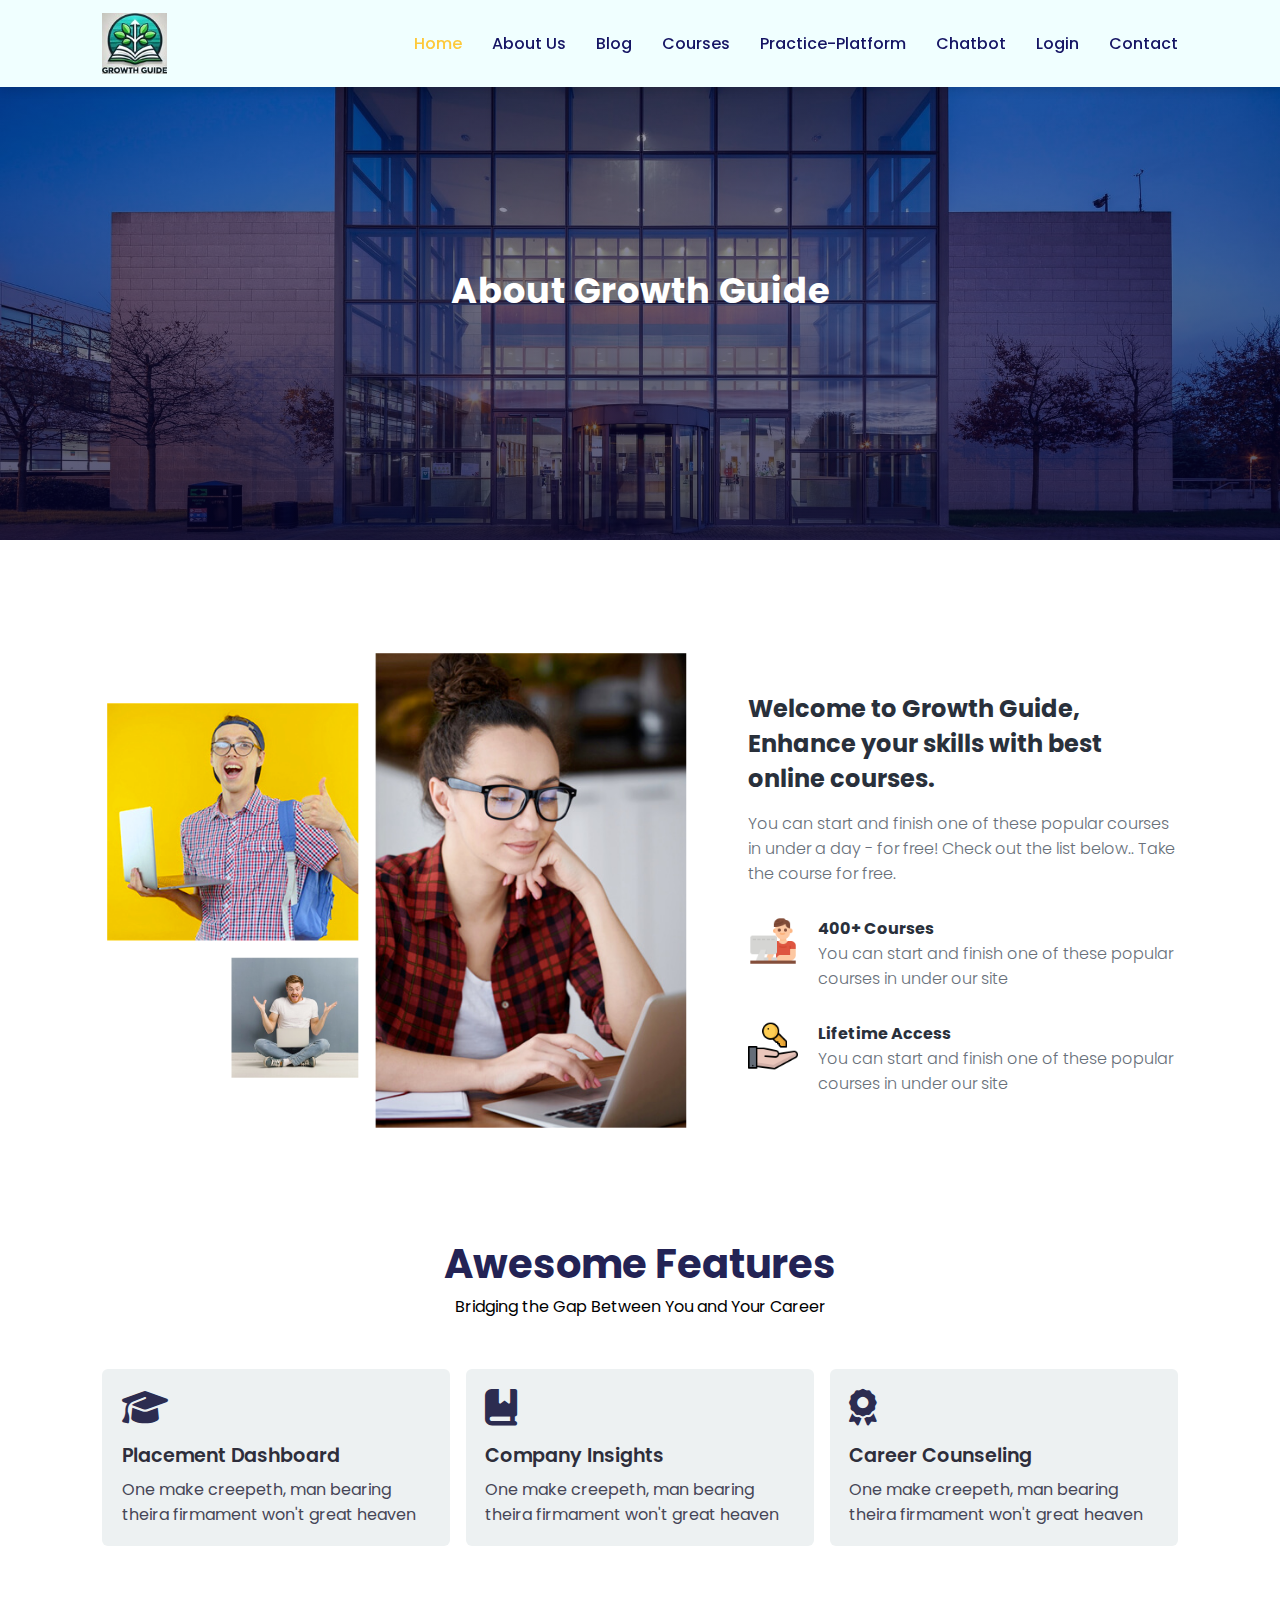
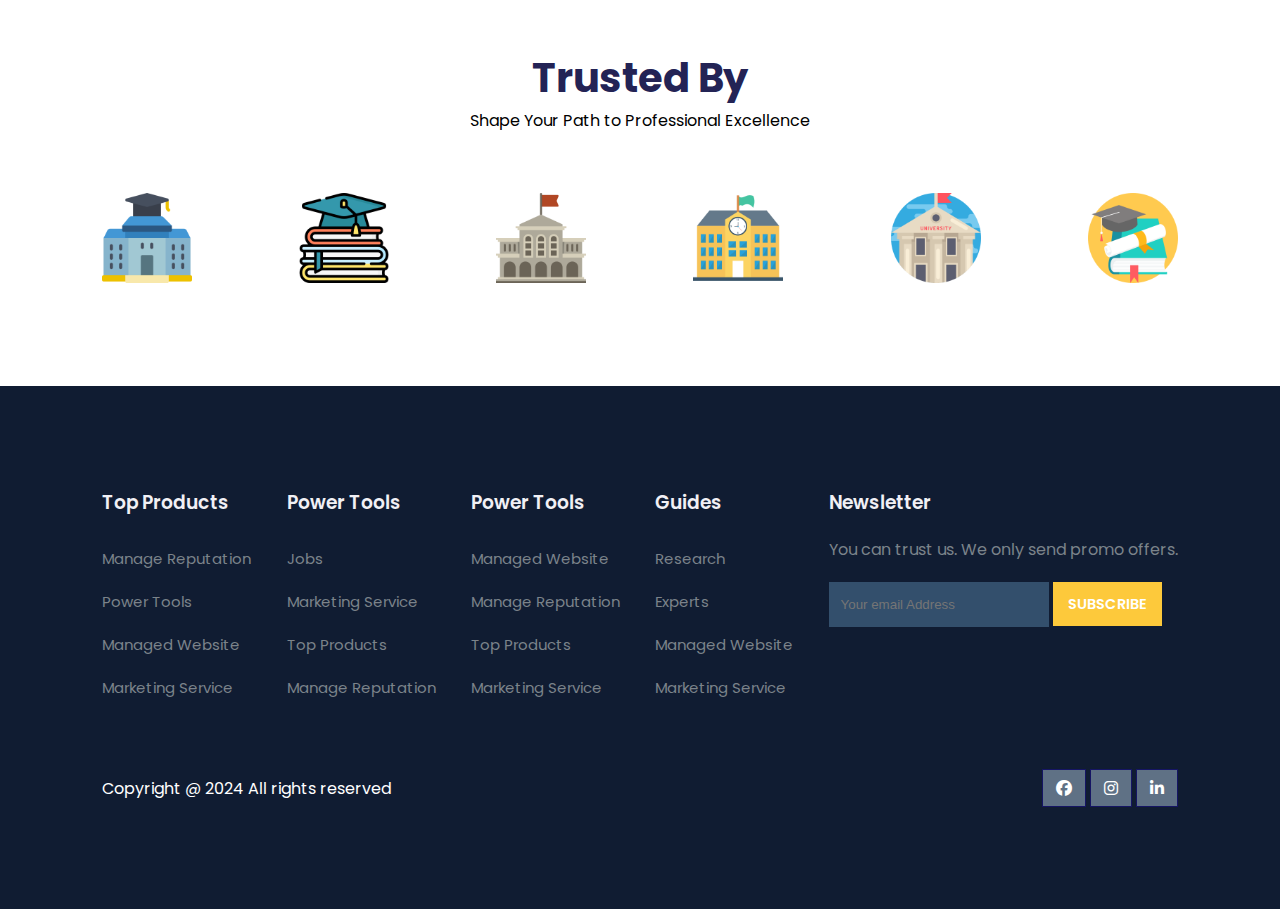
<file: growthguide (1)/growthguide (1)/education-website-main/about.html>
<!DOCTYPE html>
<html lang="en">
<head>
	<meta charset="UTF-8">
	<meta name="viewport" content="width=device-width, initial-scale=1.0">
	<title>Growth Guide</title>
	<link rel="stylesheet" href="https://cdnjs.cloudflare.com/ajax/libs/font-awesome/6.1.1/css/all.min.css" />
	<link rel="stylesheet" href="style.css">
	<link rel="stylesheet" href="about.css">
	<script src="https://code.jquery.com/jquery-3.6.0.min.js" integrity="sha256-/xUj+3OJU5yExlq6GSYGSHk7tPXikynS7ogEvDej/m4=" crossorigin="anonymous"></script>
</head>
<body>
	<nav>
		<img src="img/logo.jpg" class="logo" alt="">

		<div class="navigation">
			<ul>
				<i id="menu-close" class="fas fa-times"></i>
				<li><a href="index.html" class="active">Home</a></li>
				<li><a href="about.html">About Us</a></li>
				<li><a href="blog.html">Blog</a></li>
				<li><a href="courses.html">Courses</a></li>
				<li><a href="hacker.html">Practice-Platform</a></li>
				<li><a href="chat.html">Chatbot</a></li>
				<li><a href="Login_Page.html">Login</a></li>
				<li><a href="contact.html">Contact</a></li>
			</ul>

			<img src="img/menu.png" id="menu-btn" alt="">
		</div>
	</nav>
	<section id="about-home">
		<h2>
			About Growth Guide
		</h2>
	</section>
	<section id="about-container">
		<div class="about-img">
			<img src="img/a.png" alt="">
		</div>
		<div class="about-text">
			<h2>
				Welcome to Growth Guide, Enhance your skills with best online courses.
			</h2>
			<p>
				You can start and finish one of these popular courses in under a day - for free! Check out the list below.. Take the course for free.
			</p>

			<div class="about-fe">
				<img src="img/fe1.png" alt="">
				<div class="fe-text">
					<h5>400+ Courses</h5>
					<p>
						You can start and finish one of these popular courses in under our site
					</p>
				</div>
			</div>
			<div class="about-fe">
				<img src="img/fe2.png" alt="">
				<div class="fe-text">
					<h5>Lifetime Access</h5>
					<p>
						You can start and finish one of these popular courses in under our site
					</p>
				</div>
			</div>
		</div>
	</section>
	<section id="features">
		<h1>Awesome Features</h1>
		<p>Bridging the Gap Between You and Your Career</p>
		<div class="fea-base">
			<div class="fea-box">
				<i class="fas fa-graduation-cap"></i>
				<h3>Placement Dashboard</h3>
				<p>
					One make creepeth, man bearing theira firmament won't great heaven
				</p>
			</div>

			<div class="fea-box">
				<i class="fa-solid fa-book-bookmark"></i>
				<h3>Company Insights</h3>
				<p>
					One make creepeth, man bearing theira firmament won't great heaven
				</p>
			</div>

			<div class="fea-box">
				<i class="fas fa-award"></i>
				<h3>Career Counseling</h3>
				<p>
					One make creepeth, man bearing theira firmament won't great heaven
				</p>
			</div>
		</div>
	</section>
	<section id="trust">
		<h1>Trusted By</h1>
		<p>Shape Your Path to Professional Excellence</p>
		<div class="trust-img">
			<img src="img/trust (1).png" alt="">
			<img src="img/trust (2).png" alt="">
			<img src="img/trust (3).png" alt="">
			<img src="img/trust (4).png" alt="">
			<img src="img/trust (5).png" alt="">
			<img src="img/trust (6).png" alt="">
		</div>
	</section>
	<footer>
		<div class="footer-col">
			<h3>Top Products</h3>
			<li>Manage Reputation</li>
			<li>Power Tools</li>
			<li>Managed Website</li>
			<li>Marketing Service</li>
		</div>

		<div class="footer-col">
			<h3>Power Tools</h3>
			<li>Jobs</li>
			<li>Marketing Service</li>
			<li>Top Products</li>
			<li>Manage Reputation</li>
		</div>

		<div class="footer-col">
			<h3>Power Tools</h3>
			<li>Managed Website</li>
			<li>Manage Reputation</li>
			<li>Top Products</li>
			<li>Marketing Service</li>
		</div>

		<div class="footer-col">
			<h3>Guides</h3>
			<li>Research</li>
			<li>Experts</li>
			<li>Managed Website</li>
			<li>Marketing Service</li>
		</div>

		<div class="footer-col">
			<h3>Newsletter</h3>
			<p>You can trust us. We only send promo offers.</p>

			<div class="subscribe">
				<input type="email" placeholder="Your email Address">
				<a href="#" class="yellow">SUBSCRIBE</a>
			</div>
		</div>

		<div class="copyright">
			<p>
				Copyright @ 2024 All rights reserved 
			</p>
			<div class="pro-links">
				<i class="fab fa-facebook"></i>
				<i class="fab fa-instagram"></i>
				<i class="fab fa-linkedin-in"></i>
			</div>
		</div>
	</footer>
	<script>
		// Show menu links on burger click
		$('#menu-btn').click(function(){
			$('nav .navigation ul').addClass('active')
		});

		// Hide navbar on click function
		$('#menu-close').click(function(){
			$('nav .navigation ul').removeClass('active')
		});
	</script>
</body>
</html>
</file>
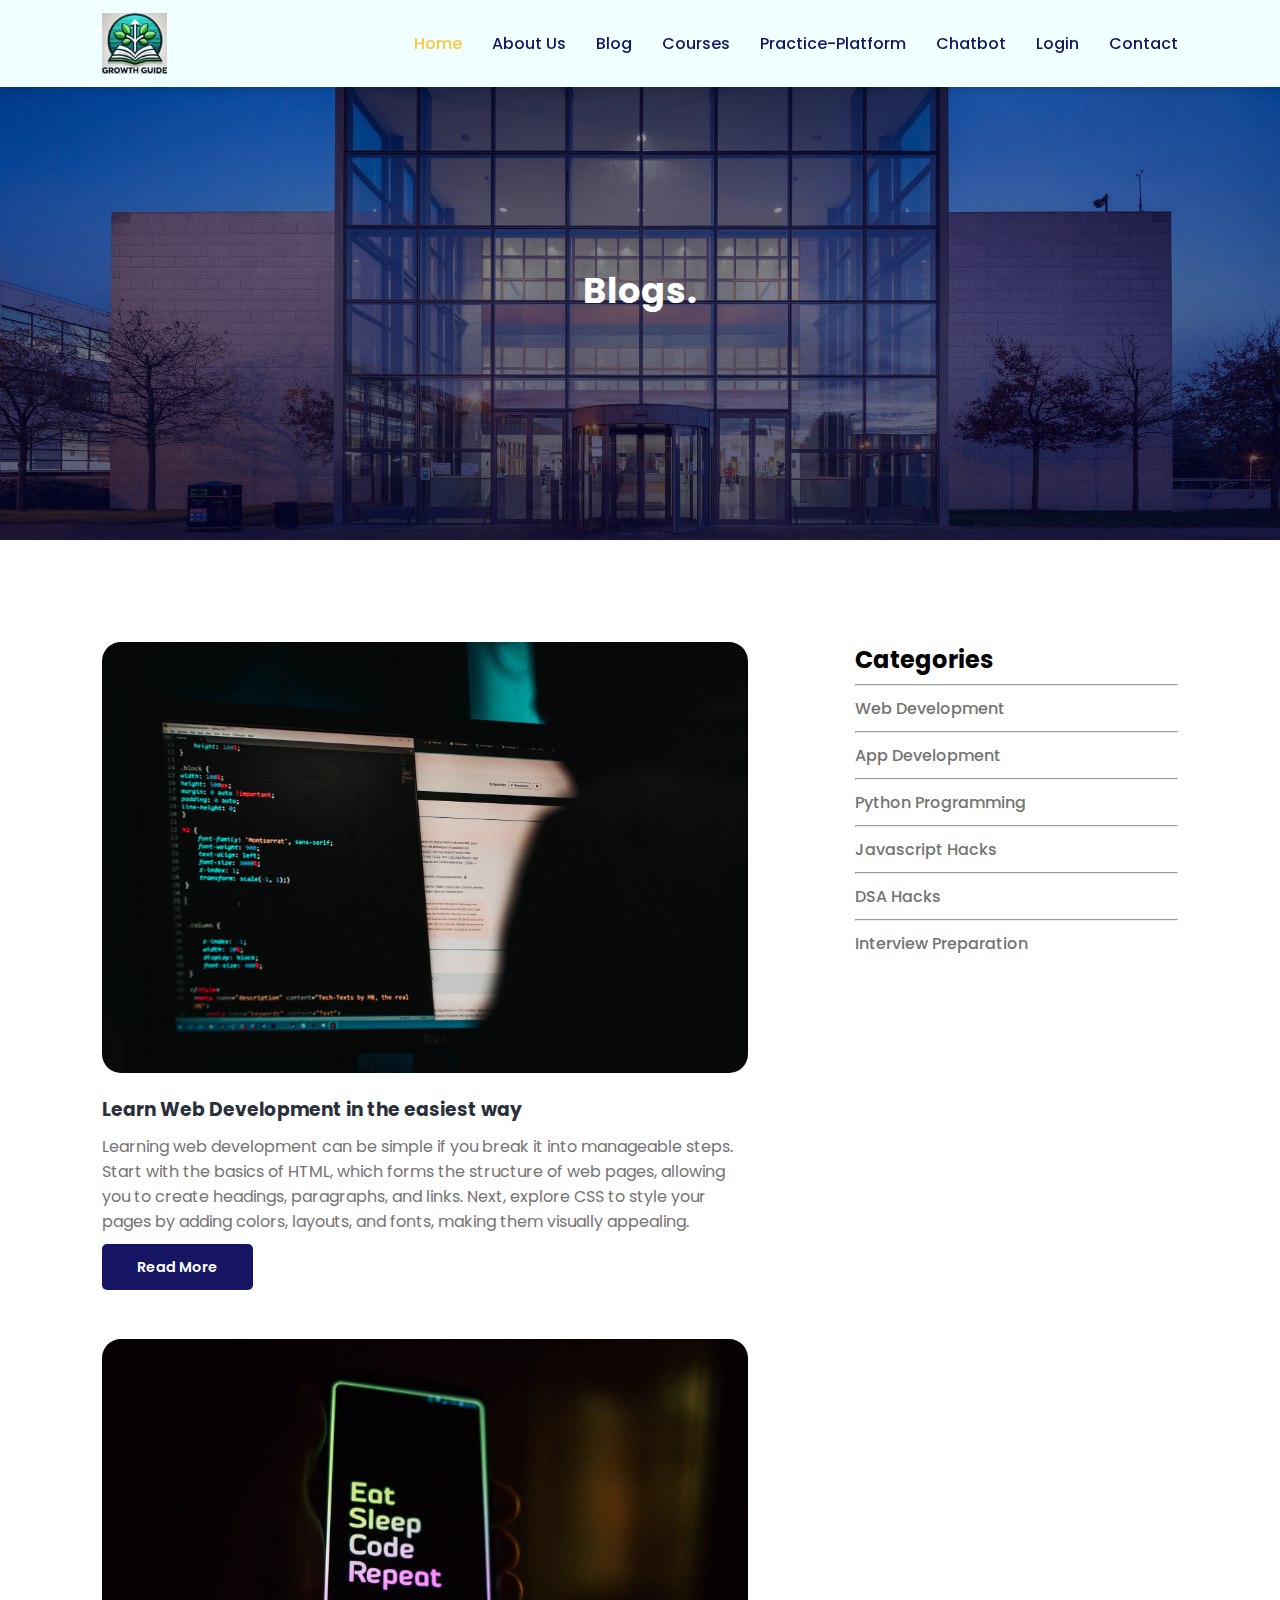
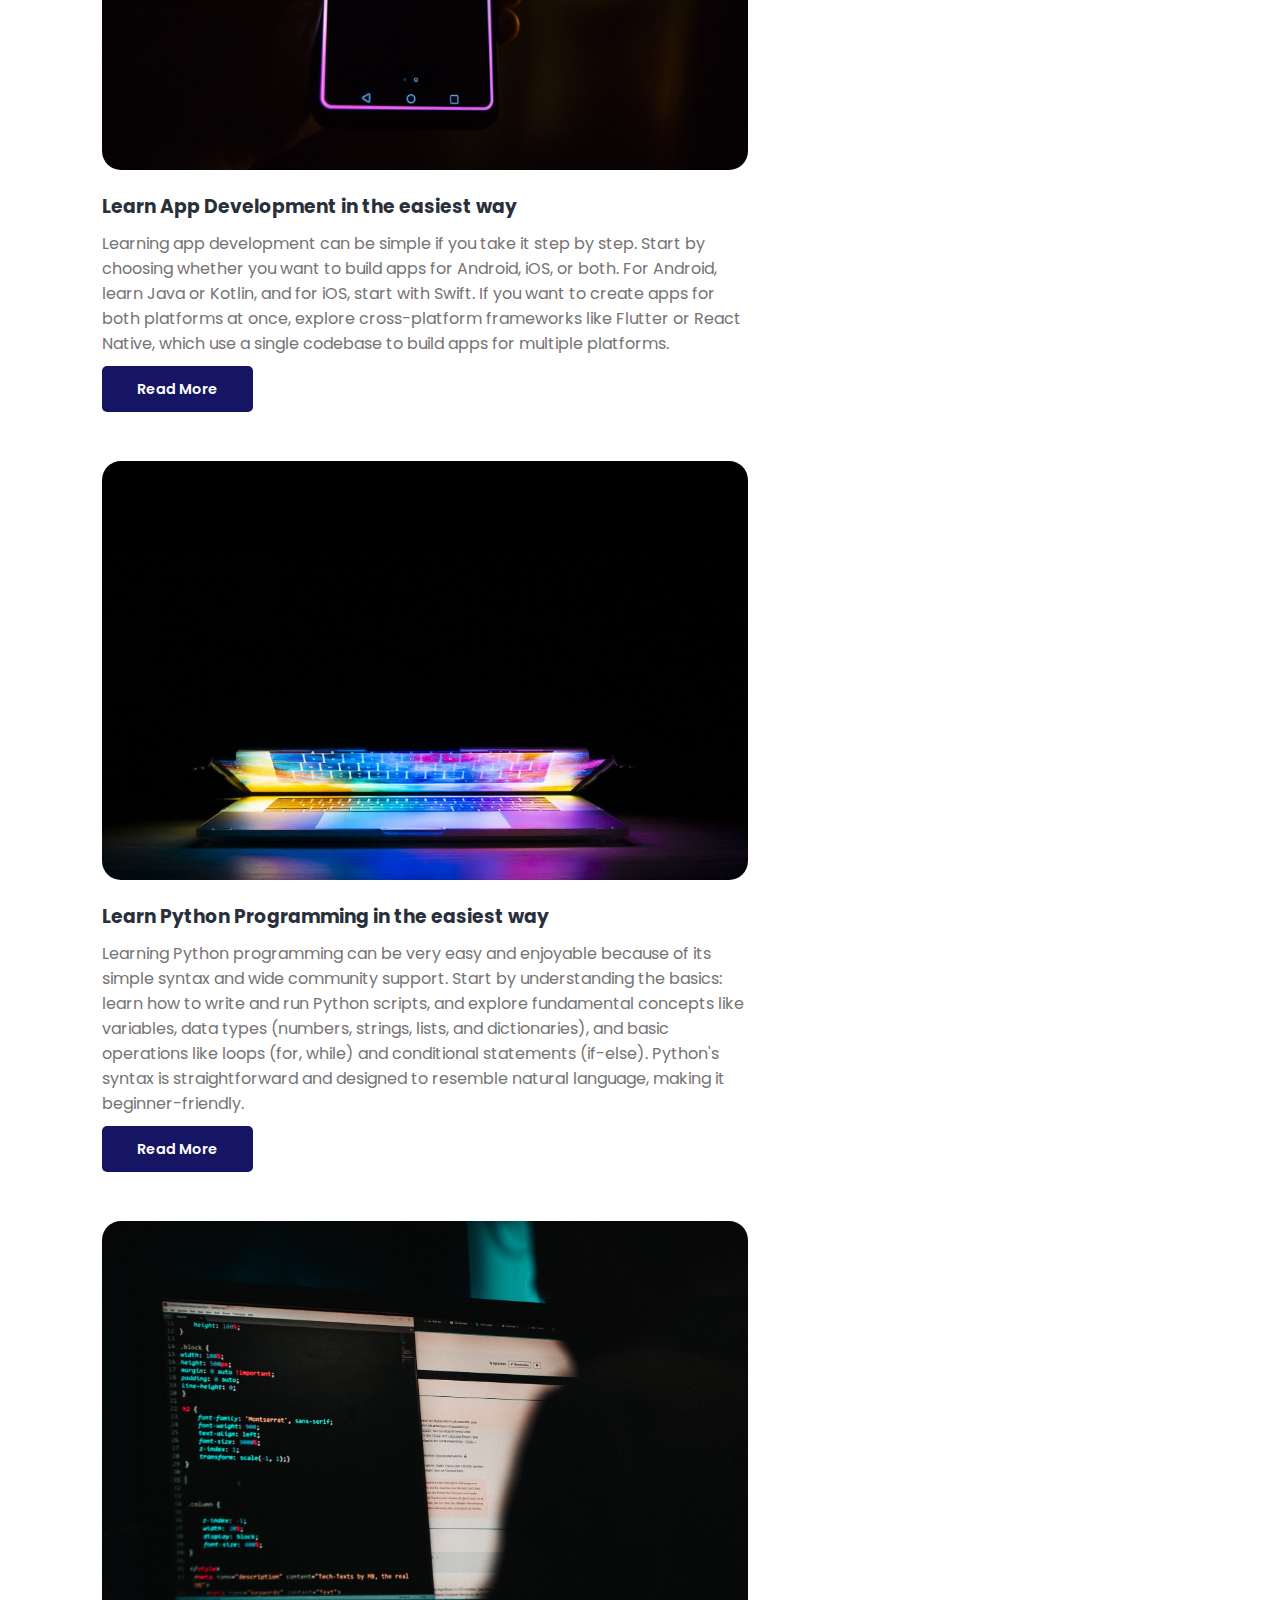
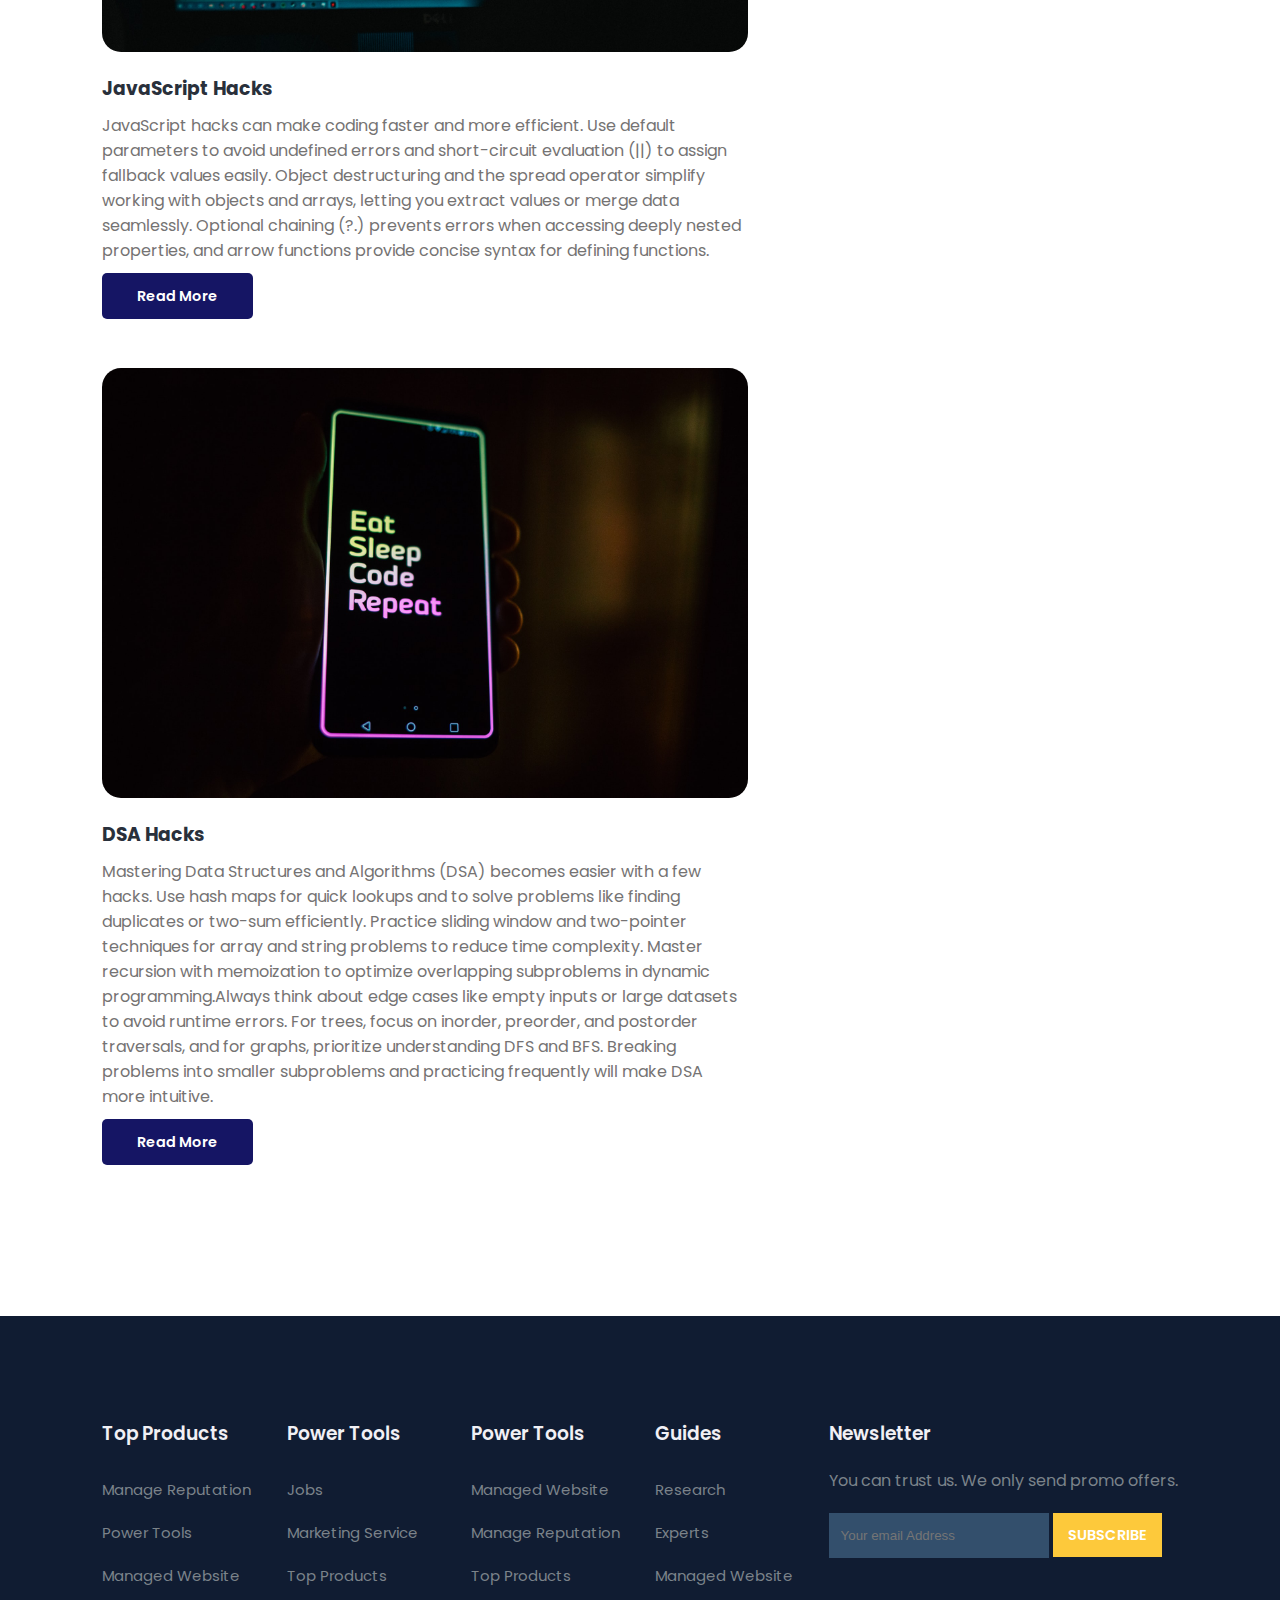
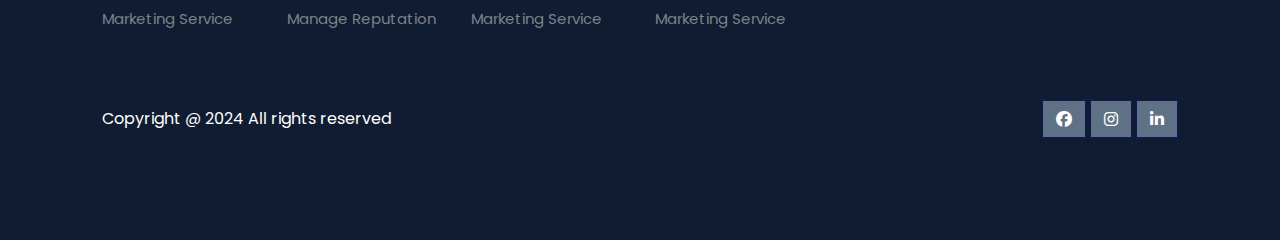
<file: growthguide (1)/growthguide (1)/education-website-main/blog.html>
<!DOCTYPE html>
<html lang="en">
<head>
	<meta charset="UTF-8">
	<meta name="viewport" content="width=device-width, initial-scale=1.0">
	<title>Growth Guide</title>
	<link rel="stylesheet" href="https://cdnjs.cloudflare.com/ajax/libs/font-awesome/6.1.1/css/all.min.css" />
	<link rel="stylesheet" href="style.css">
	<link rel="stylesheet" href="about.css">
	<link rel="stylesheet" href="blog.css">
	<script src="https://code.jquery.com/jquery-3.6.0.min.js" integrity="sha256-/xUj+3OJU5yExlq6GSYGSHk7tPXikynS7ogEvDej/m4=" crossorigin="anonymous"></script>
</head>
<body>
	<nav>
		<img src="img/logo.jpg" class="logo" alt="">

		<div class="navigation">
			<ul>
				<i id="menu-close" class="fas fa-times"></i>
				<li><a href="index.html" class="active">Home</a></li>
				<li><a href="about.html">About Us</a></li>
				<li><a href="blog.html">Blog</a></li>
				<li><a href="courses.html">Courses</a></li>
				<li><a href="hacker.html">Practice-Platform</a></li>
				<li><a href="chat.html">Chatbot</a></li>
				<li><a href="Login_Page.html">Login</a></li>
				<li><a href="contact.html">Contact</a></li>

			<img src="img/menu.png" id="menu-btn" alt="">
		</div>
	</nav>

	<section id="about-home">
		<h2>
			Blogs.
		</h2>
	</section>
	<section id="blog-container">
		<div class="blogs">
			<div class="post">
				<img src="img/b1.jpg" alt="">
				<h3>Learn Web Development in the easiest way</h3>
				<p>
					Learning web development can be simple if you break it into manageable steps. Start with the basics of HTML, which forms the structure of web pages, allowing you to create headings, paragraphs, and links. Next, explore CSS to style your pages by adding colors, layouts, and fonts, making them visually appealing.
				</p>
				<a href="post.html">Read More</a>
			</div>

			<div class="post">
				<img src="img/b2.jpg" alt="">
				<h3>Learn App Development in the easiest way</h3>
				<p>
					Learning app development can be simple if you take it step by step. Start by choosing whether you want to build apps for Android, iOS, or both. For Android, learn Java or Kotlin, and for iOS, start with Swift. If you want to create apps for both platforms at once, explore cross-platform frameworks like Flutter or React Native, which use a single codebase to build apps for multiple platforms.</p>
				<a href="post.html">Read More</a>
			</div>

			<div class="post">
				<img src="img/b3.jpg" alt="">
				<h3>Learn Python Programming in the easiest way</h3>
				<p>
					Learning Python programming can be very easy and enjoyable because of its simple syntax and wide community support. Start by understanding the basics: learn how to write and run Python scripts, and explore fundamental concepts like variables, data types (numbers, strings, lists, and dictionaries), and basic operations like loops (for, while) and conditional statements (if-else). Python's syntax is straightforward and designed to resemble natural language, making it beginner-friendly.</p>
				<a href="post.html">Read More</a>
			</div>

			<div class="post">
				<img src="img/b1.jpg" alt="">
				<h3>JavaScript Hacks</h3>
				<p>
					JavaScript hacks can make coding faster and more efficient. Use default parameters to avoid undefined errors and short-circuit evaluation (||) to assign fallback values easily. Object destructuring and the spread operator simplify working with objects and arrays, letting you extract values or merge data seamlessly. Optional chaining (?.) prevents errors when accessing deeply nested properties, and arrow functions provide concise syntax for defining functions.</p>
				<a href="post.html">Read More</a>
			</div>

			<div class="post">
				<img src="img/b2.jpg" alt="">
				<h3>DSA Hacks</h3>
				<p>
					Mastering Data Structures and Algorithms (DSA) becomes easier with a few hacks. Use hash maps for quick lookups and to solve problems like finding duplicates or two-sum efficiently. Practice sliding window and two-pointer techniques for array and string problems to reduce time complexity. Master recursion with memoization to optimize overlapping subproblems in dynamic programming.Always think about edge cases like empty inputs or large datasets to avoid runtime errors. For trees, focus on inorder, preorder, and postorder traversals, and for graphs, prioritize understanding DFS and BFS. Breaking problems into smaller subproblems and practicing frequently will make DSA more intuitive. </p>
				<a href="post.html">Read More</a>
			</div>
		</div>
		<div class="cate">
			<h2>Categories</h2>
			<hr>
			<a href="#">Web Development</a>
			<hr>
			<a href="#">App Development</a>
			<hr>
			<a href="#">Python Programming</a>
			<hr>
			<a href="#">Javascript Hacks</a>
			<hr>
			<a href="#">DSA Hacks</a>
			<hr>
			<a href="#">Interview Preparation</a>
		</div>
	</section>
	<footer>
		<div class="footer-col">
			<h3>Top Products</h3>
			<li>Manage Reputation</li>
			<li>Power Tools</li>
			<li>Managed Website</li>
			<li>Marketing Service</li>
		</div>

		<div class="footer-col">
			<h3>Power Tools</h3>
			<li>Jobs</li>
			<li>Marketing Service</li>
			<li>Top Products</li>
			<li>Manage Reputation</li>
		</div>

		<div class="footer-col">
			<h3>Power Tools</h3>
			<li>Managed Website</li>
			<li>Manage Reputation</li>
			<li>Top Products</li>
			<li>Marketing Service</li>
		</div>

		<div class="footer-col">
			<h3>Guides</h3>
			<li>Research</li>
			<li>Experts</li>
			<li>Managed Website</li>
			<li>Marketing Service</li>
		</div>

		<div class="footer-col">
			<h3>Newsletter</h3>
			<p>You can trust us. We only send promo offers.</p>

			<div class="subscribe">
				<input type="email" placeholder="Your email Address">
				<a href="#" class="yellow">SUBSCRIBE</a>
			</div>
		</div>

		<div class="copyright">
			<p>
				Copyright @ 2024 All rights reserved 
			</p>
			<div class="pro-links">
				<i class="fab fa-facebook"></i>
				<i class="fab fa-instagram"></i>
				<i class="fab fa-linkedin-in"></i>
			</div>
		</div>
	</footer>
	<!-- Footer section ends from here -->

	<script>
		// Show menu links on burger click
		$('#menu-btn').click(function(){
			$('nav .navigation ul').addClass('active')
		});

		// Hide navbar on click function
		$('#menu-close').click(function(){
			$('nav .navigation ul').removeClass('active')
		});
	</script>
</body>
</html>
</file>
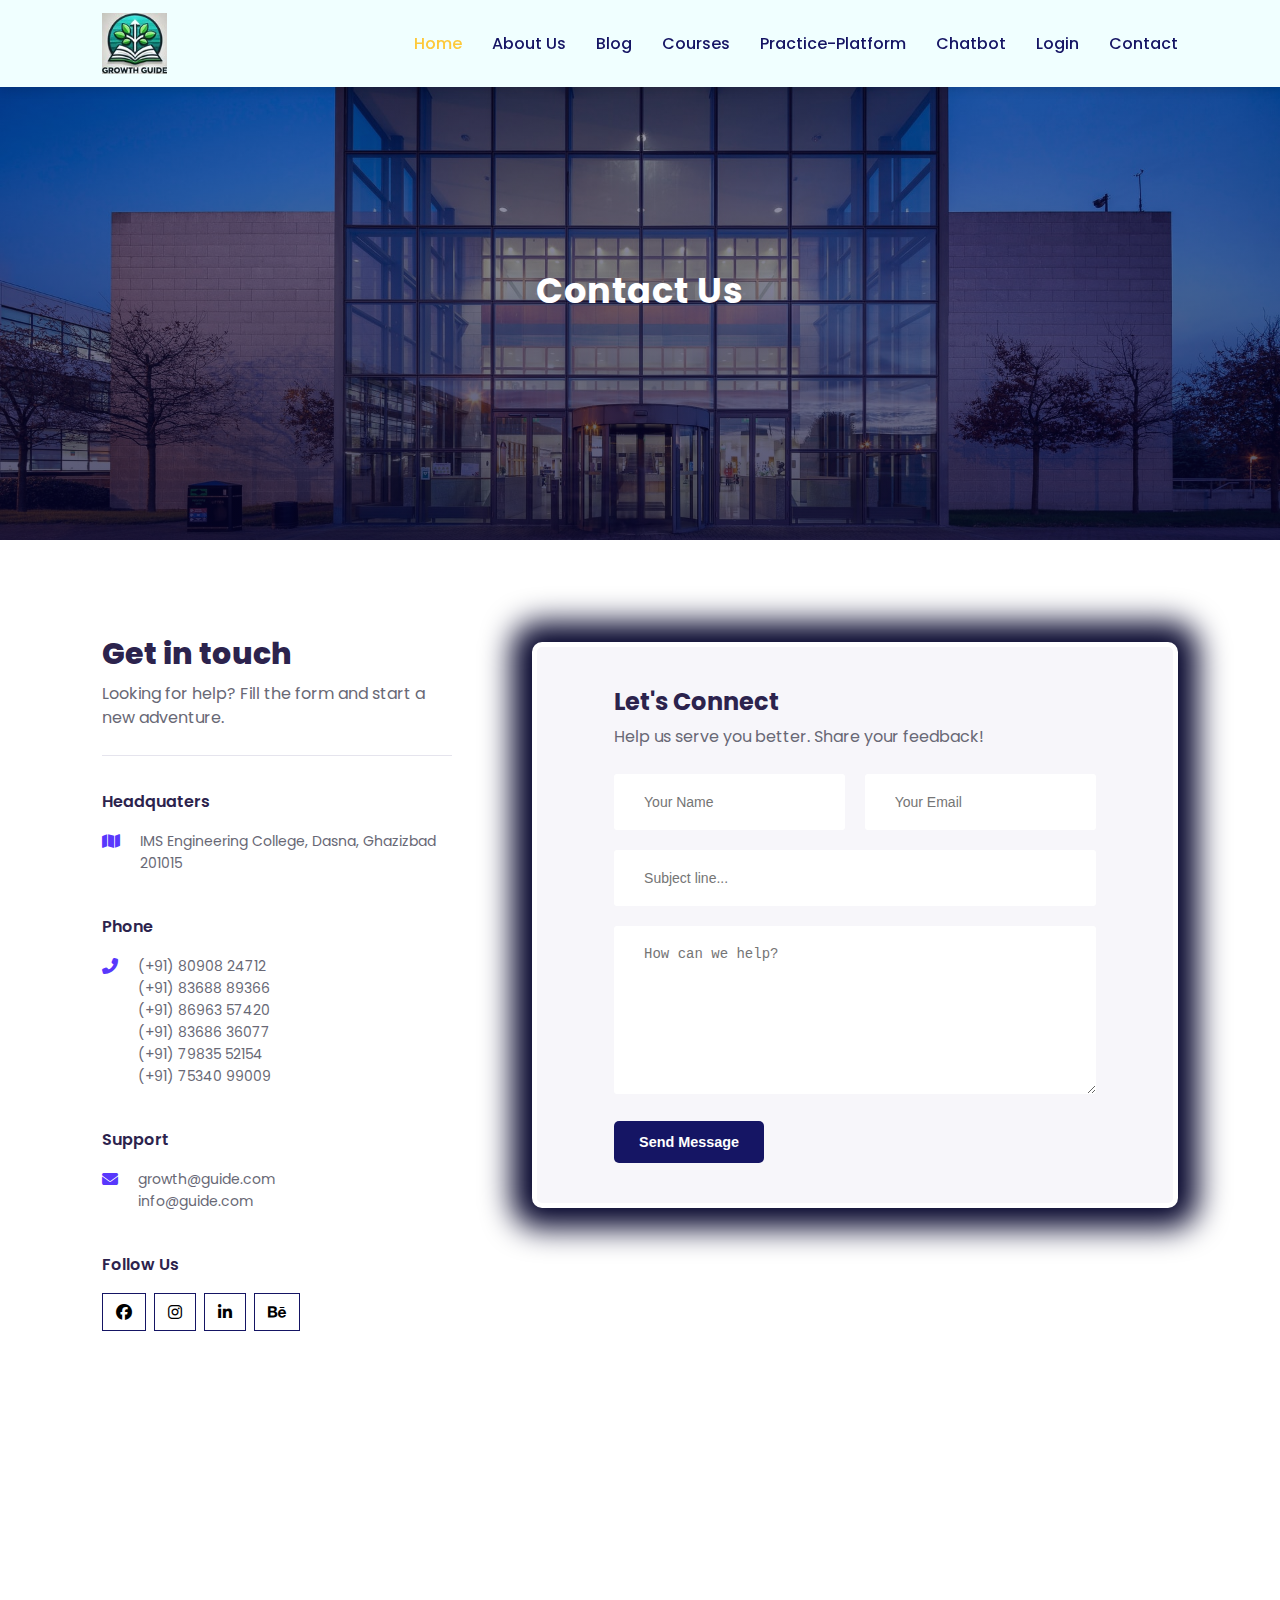
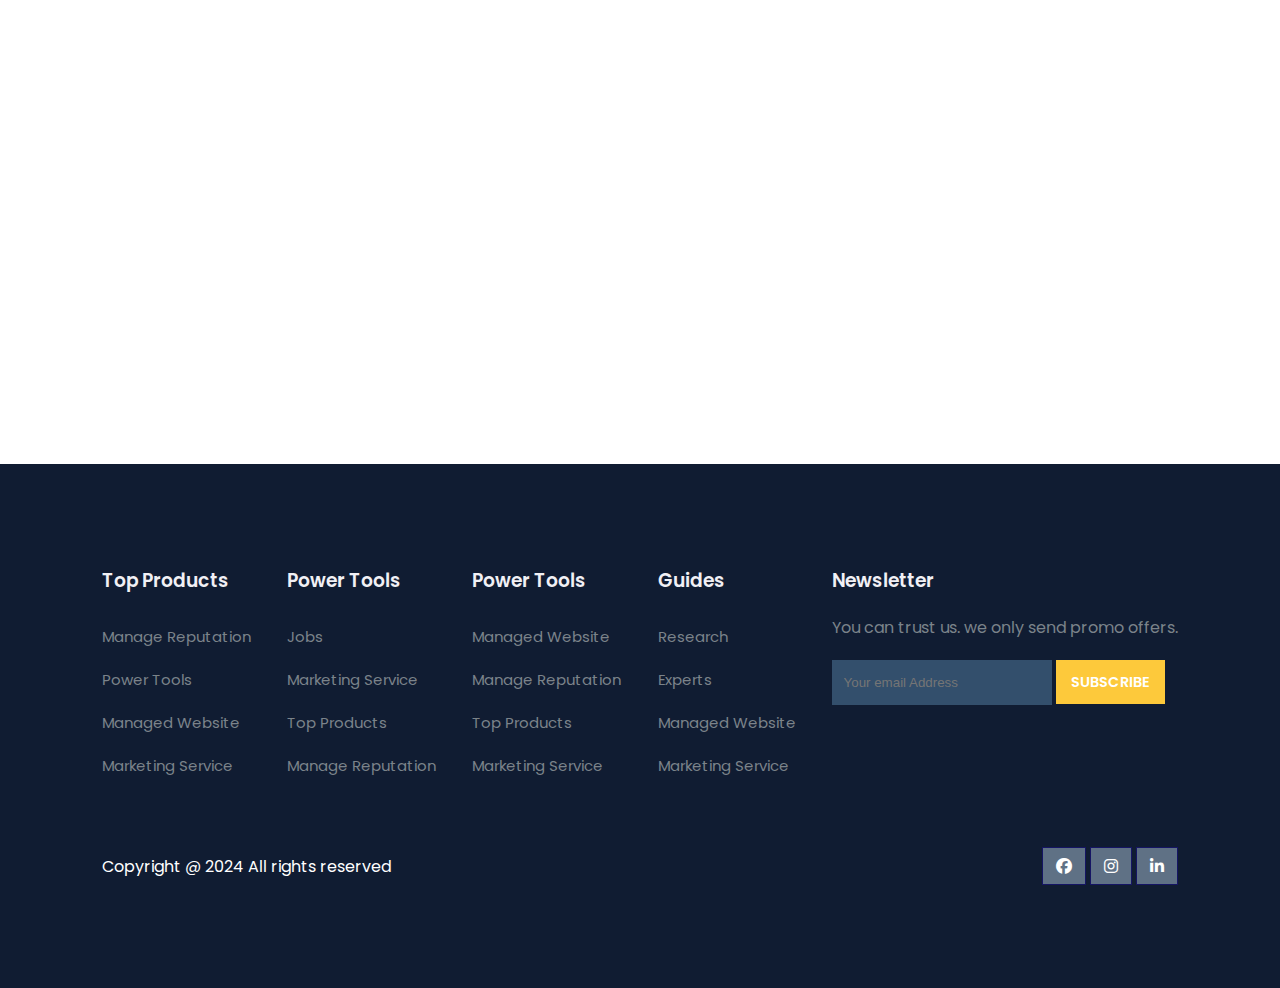
<file: growthguide (1)/growthguide (1)/education-website-main/contact.html>
<!DOCTYPE html>
<html lang="en">
<head>
	<meta charset="UTF-8">
	<meta name="viewport" content="width=device-width, initial-scale=1.0">
	<title>Growth Guide</title>
	<link rel="stylesheet" href="https://cdnjs.cloudflare.com/ajax/libs/font-awesome/6.1.1/css/all.min.css" />
	<link rel="stylesheet" href="style.css">
	<link rel="stylesheet" href="about.css">
	<link rel="stylesheet" href="course-inner.css">
	<link rel="stylesheet" href="contact.css">
	<script src="https://code.jquery.com/jquery-3.6.0.min.js" integrity="sha256-/xUj+3OJU5yExlq6GSYGSHk7tPXikynS7ogEvDej/m4=" crossorigin="anonymous"></script>
</head>
<body>
	<nav>
		<img src="img/logo.jpg" class="logo" alt="">

		<div class="navigation">
			<ul>
				<i id="menu-close" class="fas fa-times"></i>
				<li><a href="index.html" class="active">Home</a></li>
				<li><a href="about.html">About Us</a></li>
				<li><a href="blog.html">Blog</a></li>
				<li><a href="courses.html">Courses</a></li>
				<li><a href="hacker.html">Practice-Platform</a></li>
				<li><a href="chat.html">Chatbot</a></li>
				<li><a href="Login_Page.html">Login</a></li>
				<li><a href="contact.html">Contact</a></li>
			</ul>

			<img src="img/menu.png" id="menu-btn" alt="">
		</div>
	</nav>
	<section id="about-home">
		<h2>
			Contact Us
		</h2>
	</section>
	<section id="contact">
		<div class="getin">
			<h2>Get in touch</h2>
			<p>Looking for help? Fill the form and start a new adventure.</p>

			<div class="getin-details">
				<h3>Headquaters</h3>
				<div>
					<i class="fa-solid fa-map get"></i>
					<p>IMS Engineering College, Dasna, Ghazizbad 201015</p>
				</div>

				<h3>Phone</h3>
				<div>
					<i class="fas fa-phone-alt get"></i>
					<p>(+91) 80908 24712 <br> (+91) 83688 89366 <br> (+91) 86963 57420 <br>(+91) 83686 36077 <br>(+91) 79835 52154 <br>(+91) 75340 99009 
					</p>
				</div>

				<h3>Support</h3>
				<div>
					<i class="fa-solid fa-envelope get"></i>
					<p>growth@guide.com <br> info@guide.com </p>
				</div>

				<h3>Follow Us</h3>
				<div class="pro-links">
					<i class="fab fa-facebook"></i>
					<i class="fab fa-instagram"></i>
					<i class="fab fa-linkedin-in"></i>
					<i class="fab fa-behance"></i>
				</div>
			</div>
		</div>

		<div class="form">
		<form action="https://formspree.io/f/<your-form-id>" method="POST">
			<h4>Let's Connect</h4>
			<p>Help us serve you better. Share your feedback!</p>
			<div class="form-row">
				<input type="text" placeholder="Your Name">
				<input type="email" placeholder="Your Email">
			</div>
			<div class="form-col">
				<input type="text" placeholder="Subject line...">
			</div>
			<div class="form-col">
				<textarea name="" id="" cols="30" rows="8" placeholder="How can we help?"></textarea>
			</div>

			<div class="form-col">
				<button>Send Message</button>
			</div>
		</form>
		</div>
	</section>


	<section id="map">
		<iframe src="https://www.google.com/maps/embed?pb=!1m18!1m12!1m3!1d30711686.029386617!2d64.41853642919325!3d20.009139591170264!2m3!1f0!2f0!3f0!3m2!1i1024!2i768!4f13.1!3m3!1m2!1s0x30635ff06b92b791%3A0xd78c4fa1854213a6!2sIndia!5e0!3m2!1sen!2sin!4v1652012148253!5m2!1sen!2sin" style="border:0;" allowfullscreen="" loading="lazy" referrerpolicy="no-referrer-when-downgrade"></iframe>
	</section>
	<footer>
		<div class="footer-col">
			<h3>Top Products</h3>
			<li>Manage Reputation</li>
			<li>Power Tools</li>
			<li>Managed Website</li>
			<li>Marketing Service</li>
		</div>

		<div class="footer-col">
			<h3>Power Tools</h3>
			<li>Jobs</li>
			<li>Marketing Service</li>
			<li>Top Products</li>
			<li>Manage Reputation</li>
		</div>

		<div class="footer-col">
			<h3>Power Tools</h3>
			<li>Managed Website</li>
			<li>Manage Reputation</li>
			<li>Top Products</li>
			<li>Marketing Service</li>
		</div>

		<div class="footer-col">
			<h3>Guides</h3>
			<li>Research</li>
			<li>Experts</li>
			<li>Managed Website</li>
			<li>Marketing Service</li>
		</div>

		<div class="footer-col">
			<h3>Newsletter</h3>
			<p>You can trust us. we only send promo offers.</p>

			<div class="subscribe">
				<input type="email" placeholder="Your email Address">
				<a href="#" class="yellow">SUBSCRIBE</a>
			</div>
		</div>

		<div class="copyright">
			<p>
				Copyright @ 2024 All rights reserved 
			</p>
			<div class="pro-links">
				<i class="fab fa-facebook"></i>
				<i class="fab fa-instagram"></i>
				<i class="fab fa-linkedin-in"></i>
			</div>
		</div>
	</footer>
	<script>
		// Show menu links on burger click
		$('#menu-btn').click(function(){
			$('nav .navigation ul').addClass('active')
		});

		// Hide navbar on click function
		$('#menu-close').click(function(){
			$('nav .navigation ul').removeClass('active')
		});
	</script>
</body>
</html>
</file>
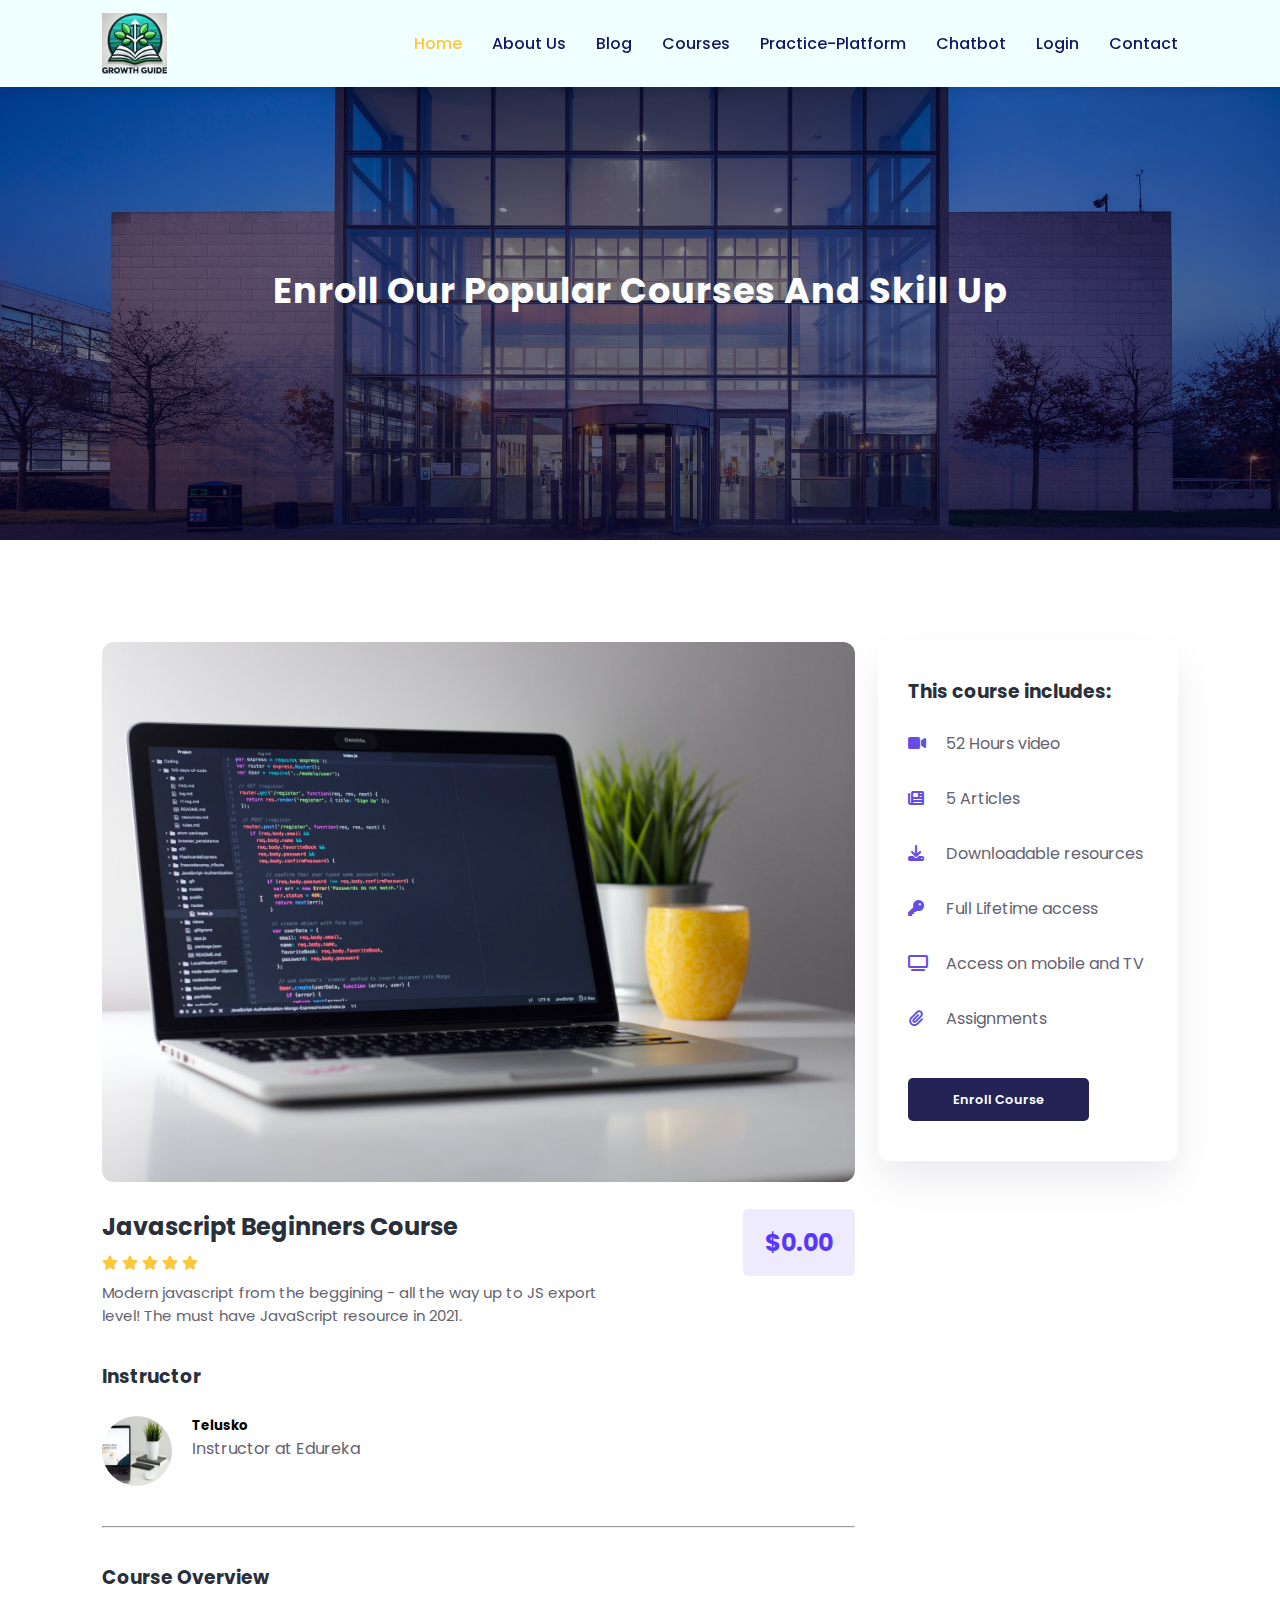
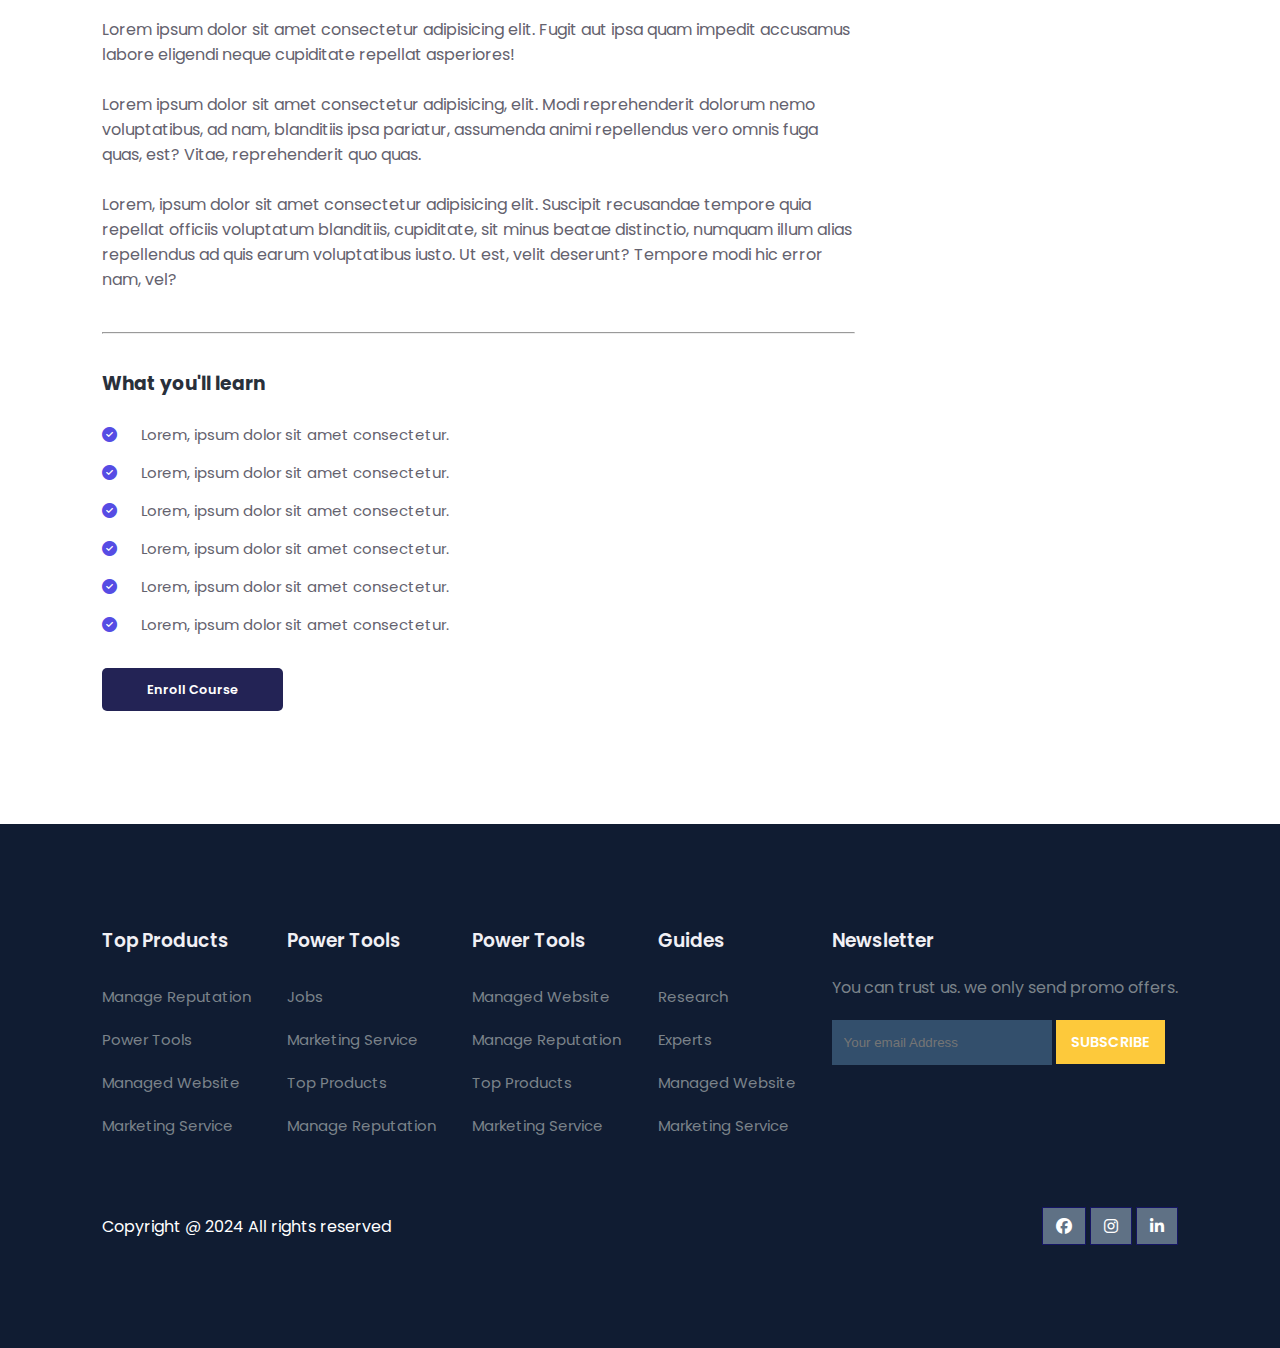
<file: growthguide (1)/growthguide (1)/education-website-main/course-inner.html>
<!DOCTYPE html>
<html lang="en">
<head>
	<meta charset="UTF-8">
	<meta name="viewport" content="width=device-width, initial-scale=1.0">
	<title>Growth Guide</title>
	<link rel="stylesheet" href="https://cdnjs.cloudflare.com/ajax/libs/font-awesome/6.1.1/css/all.min.css" />
	<link rel="stylesheet" href="style.css">
	<link rel="stylesheet" href="about.css">
	<link rel="stylesheet" href="course-inner.css">
	<script src="https://code.jquery.com/jquery-3.6.0.min.js" integrity="sha256-/xUj+3OJU5yExlq6GSYGSHk7tPXikynS7ogEvDej/m4=" crossorigin="anonymous"></script>
</head>
<body>
	<nav>
		<img src="img/logo.jpg" class="logo" alt="">

		<div class="navigation">
			<ul>
				<i id="menu-close" class="fas fa-times"></i>
				<li><a href="index.html" class="active">Home</a></li>
				<li><a href="about.html">About Us</a></li>
				<li><a href="blog.html">Blog</a></li>
				<li><a href="courses.html">Courses</a></li>
				<li><a href="hacker.html">Practice-Platform</a></li>
				<li><a href="chat.html">Chatbot</a></li>
				<li><a href="Login_Page.html">Login</a></li>
				<li><a href="contact.html">Contact</a></li>
			</ul>

			<img src="img/menu.png" id="menu-btn" alt="">
		</div>
	</nav>
	<section id="about-home">
		<h2>
			Enroll Our Popular Courses And Skill Up
		</h2>
	</section>
	<section id="course-inner">
		<div class="overview">
			<img class="course-img" src="img/c1.jpg" alt="">

			<div class="course-head">
				<div class="c-name">
					<h2>Javascript Beginners Course</h2>

					<div class="star">
						<i class="fa-solid fa-star"></i>
						<i class="fa-solid fa-star"></i>
						<i class="fa-solid fa-star"></i>
						<i class="fa-solid fa-star"></i>
						<i class="fa-solid fa-star"></i>
					</div>

					<p>
						Modern javascript from the beggining - all the way up to JS export level! The must have JavaScript resource in 2021.
					</p>
				</div>
				<span>$0.00</span>
			</div>

			<h3>Instructor</h3>
			<div class="tutor">
				<img src="img/c4.jpg" alt="">
				<div class="tutor-det">
					<h5>Telusko</h5>
					<p>Instructor at Edureka</p>
				</div>
			</div>

			<hr>

			<h3>Course Overview</h3>

			<p>
				Lorem ipsum dolor sit amet consectetur adipisicing elit. Fugit aut ipsa quam impedit accusamus labore eligendi neque cupiditate repellat asperiores!
			</p>
			<br>
			<p>
				Lorem ipsum dolor sit amet consectetur adipisicing, elit. Modi reprehenderit dolorum nemo voluptatibus, ad nam, blanditiis ipsa pariatur, assumenda animi repellendus vero omnis fuga quas, est? Vitae, reprehenderit quo quas.
			</p>
			<br>
			<p>
				Lorem, ipsum dolor sit amet consectetur adipisicing elit. Suscipit recusandae tempore quia repellat officiis voluptatum blanditiis, cupiditate, sit minus beatae distinctio, numquam illum alias repellendus ad quis earum voluptatibus iusto. Ut est, velit deserunt? Tempore modi hic error nam, vel?
			</p>

			<hr>

			<h3>What you'll learn</h3>

			<div class="learn">
				<p>
					<i class="far fa-check-circle"></i> Lorem, ipsum dolor sit amet consectetur.
				</p>
				<p>
					<i class="far fa-check-circle"></i> Lorem, ipsum dolor sit amet consectetur.
				</p>
				<p>
					<i class="far fa-check-circle"></i> Lorem, ipsum dolor sit amet consectetur.
				</p>
				<p>
					<i class="far fa-check-circle"></i> Lorem, ipsum dolor sit amet consectetur.
				</p>
				<p>
					<i class="far fa-check-circle"></i> Lorem, ipsum dolor sit amet consectetur.
				</p>
				<p>
					<i class="far fa-check-circle"></i> Lorem, ipsum dolor sit amet consectetur.
				</p>

				<div class="enroll-btn">
					<a href="https://www.youtube.com/playlist?list=PLsyeobzWxl7rrvgG7MLNIMSTzVCDZZcT4" class="blue">Enroll Course</a>
				</div>
			</div>
		</div>

		<div class="enroll">
			<h3>This course includes:</h3>

			<p>
				<i class="fa-solid fa-video"></i> 52 Hours video
			</p>
			<p>
				<i class="fa-solid fa-newspaper"></i> 5 Articles
			</p>
			<p>
				<i class="fa-solid fa-download"></i> Downloadable resources
			</p>
			<p>
				<i class="fa-solid fa-key"></i> Full Lifetime access
			</p>
			<p>
				<i class="fa-solid fa-tv"></i> Access on mobile and TV
			</p>
			<p>
				<i class="fa-solid fa-paperclip"></i> Assignments
			</p>

			<div class="enroll-btn">
				<a href="https://www.youtube.com/playlist?list=PLsyeobzWxl7rrvgG7MLNIMSTzVCDZZcT4" class="blue">Enroll Course</a>
			</div>
		</div>
	</section>
	<footer>
		<div class="footer-col">
			<h3>Top Products</h3>
			<li>Manage Reputation</li>
			<li>Power Tools</li>
			<li>Managed Website</li>
			<li>Marketing Service</li>
		</div>

		<div class="footer-col">
			<h3>Power Tools</h3>
			<li>Jobs</li>
			<li>Marketing Service</li>
			<li>Top Products</li>
			<li>Manage Reputation</li>
		</div>

		<div class="footer-col">
			<h3>Power Tools</h3>
			<li>Managed Website</li>
			<li>Manage Reputation</li>
			<li>Top Products</li>
			<li>Marketing Service</li>
		</div>

		<div class="footer-col">
			<h3>Guides</h3>
			<li>Research</li>
			<li>Experts</li>
			<li>Managed Website</li>
			<li>Marketing Service</li>
		</div>

		<div class="footer-col">
			<h3>Newsletter</h3>
			<p>You can trust us. we only send promo offers.</p>

			<div class="subscribe">
				<input type="email" placeholder="Your email Address">
				<a href="#" class="yellow">SUBSCRIBE</a>
			</div>
		</div>

		<div class="copyright">
			<p>
				Copyright @ 2024 All rights reserved </p>
			<div class="pro-links">
				<i class="fab fa-facebook"></i>
				<i class="fab fa-instagram"></i>
				<i class="fab fa-linkedin-in"></i>
			</div>
		</div>
	</footer>
	<!-- Footer section ends from here -->

	<script>
		// Show menu links on burger click
		$('#menu-btn').click(function(){
			$('nav .navigation ul').addClass('active')
		});

		// Hide navbar on click function
		$('#menu-close').click(function(){
			$('nav .navigation ul').removeClass('active')
		});
	</script>
</body>
</html>
</file>
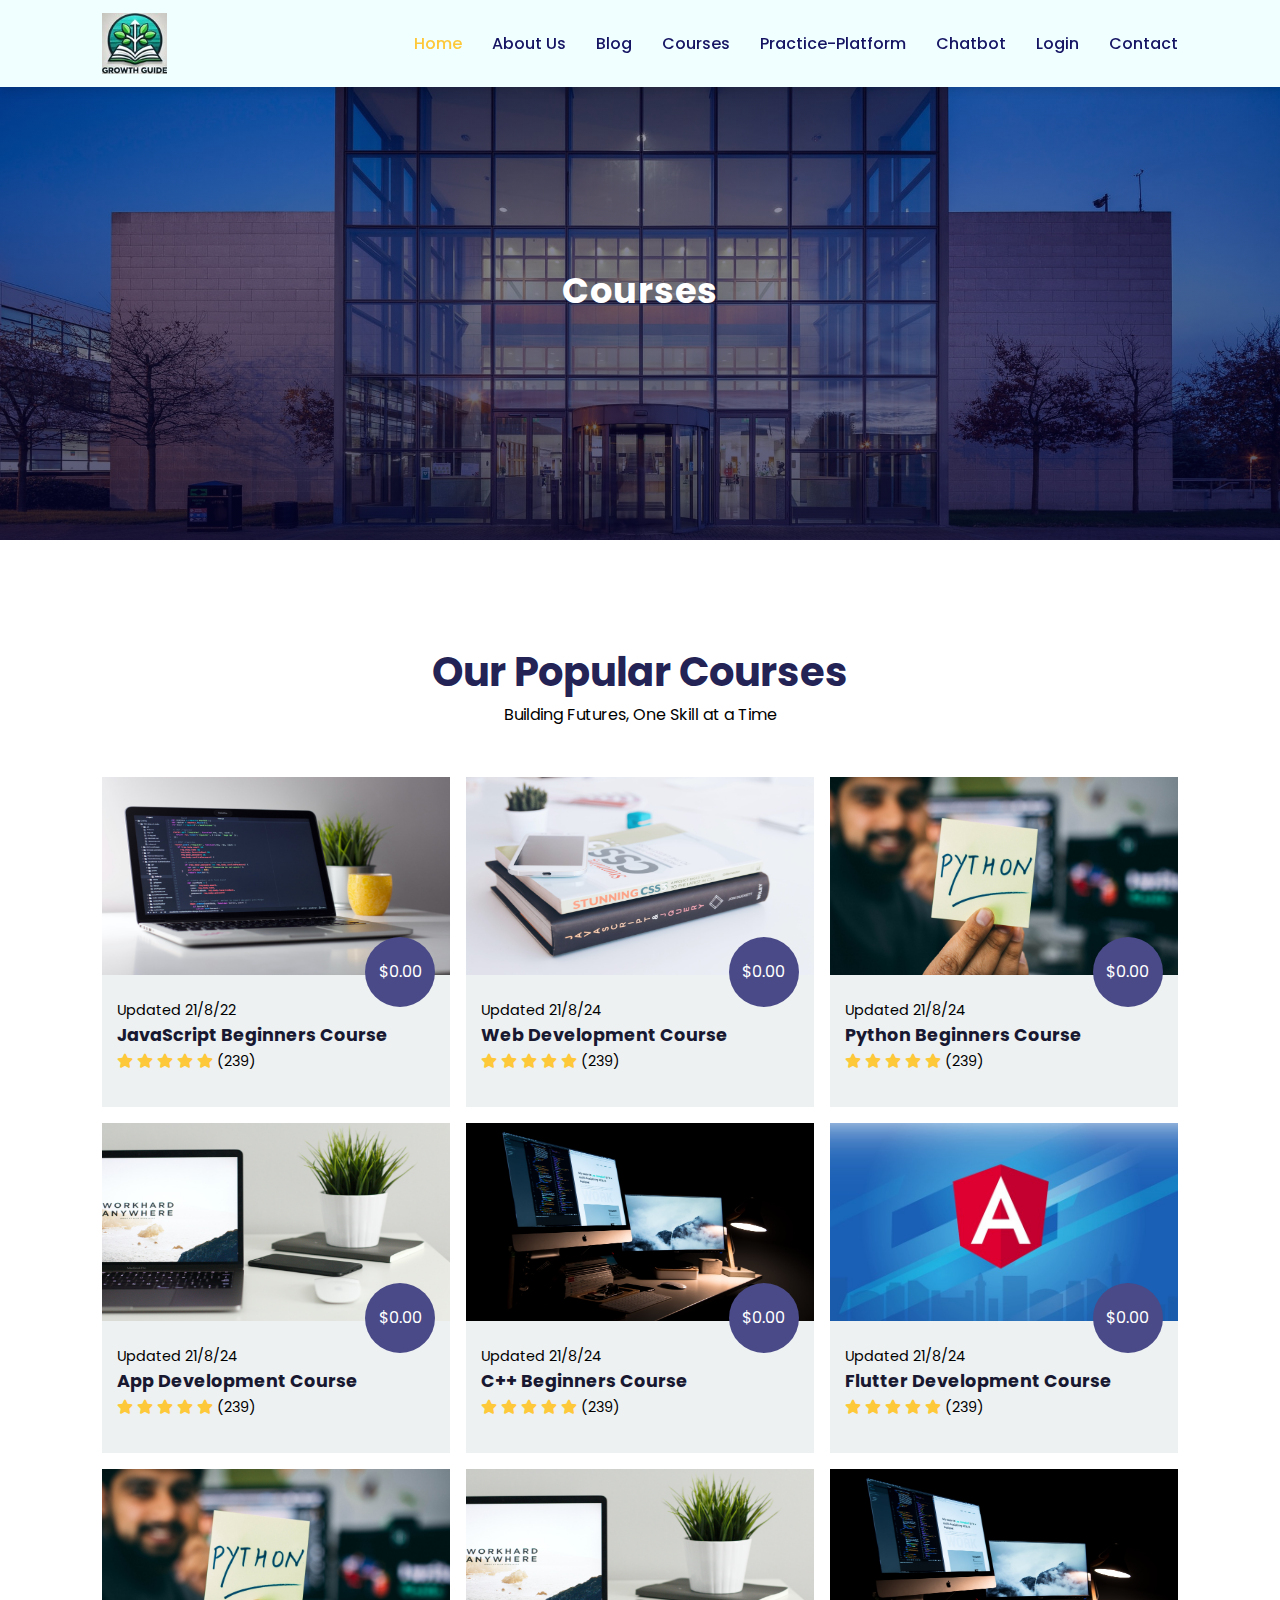
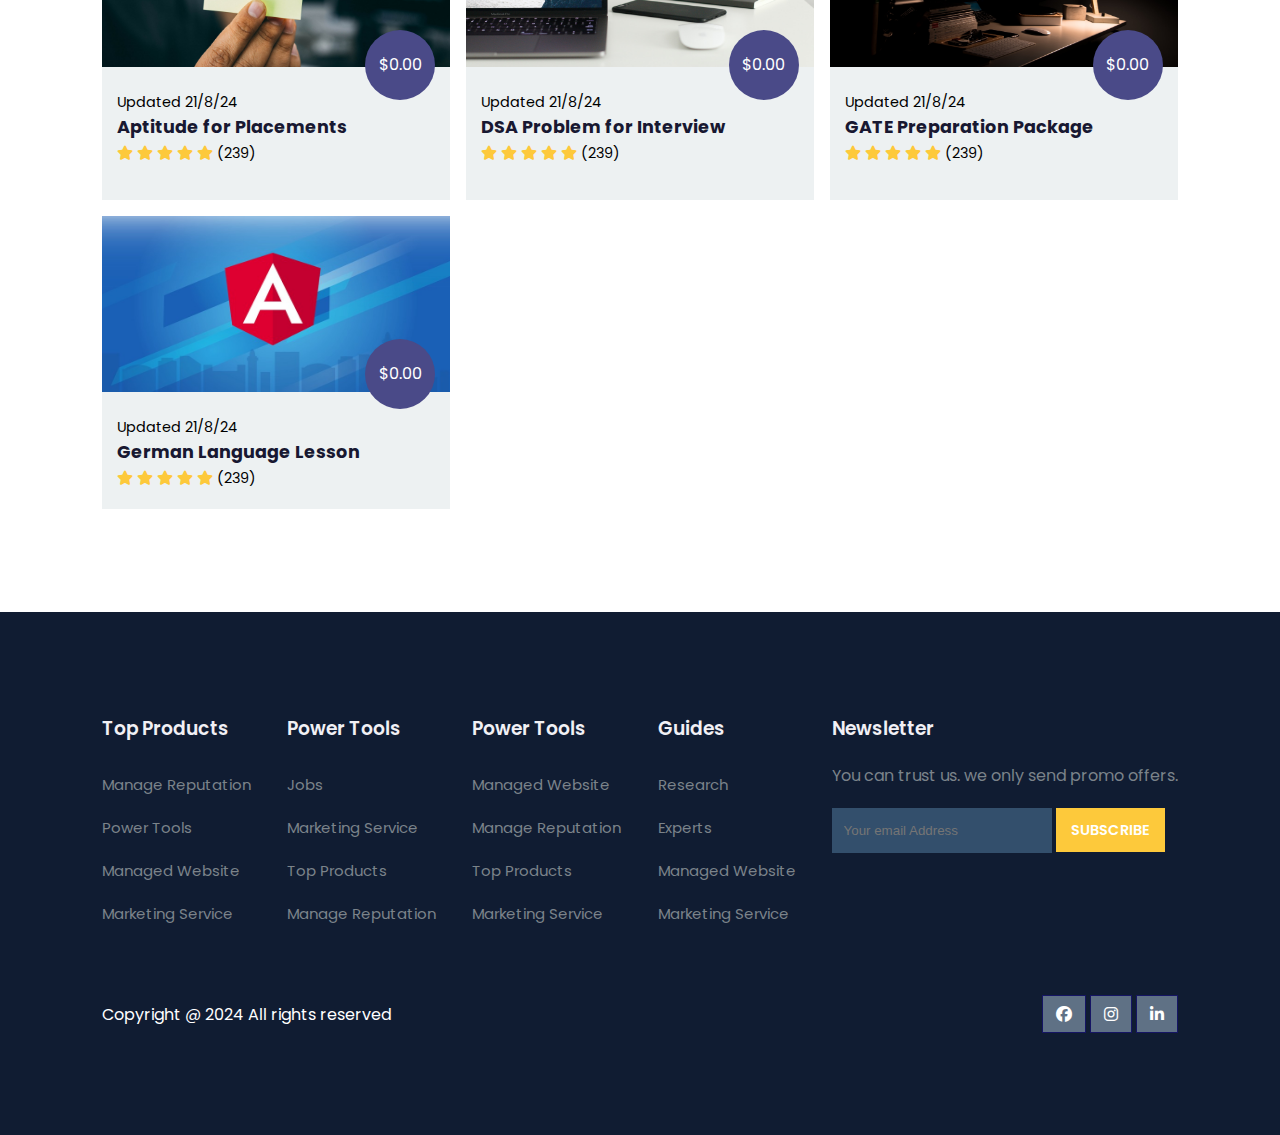
<file: growthguide (1)/growthguide (1)/education-website-main/courses.html>
<!DOCTYPE html>
<html lang="en">
<head>
	<meta charset="UTF-8">
	<meta name="viewport" content="width=device-width, initial-scale=1.0">
	<title>Growth Guide</title>
	<link rel="stylesheet" href="https://cdnjs.cloudflare.com/ajax/libs/font-awesome/6.1.1/css/all.min.css" />
	<link rel="stylesheet" href="style.css">
	<link rel="stylesheet" href="about.css">
	<script src="https://code.jquery.com/jquery-3.6.0.min.js" integrity="sha256-/xUj+3OJU5yExlq6GSYGSHk7tPXikynS7ogEvDej/m4=" crossorigin="anonymous"></script>
</head>
<body>
	<nav>
		<img src="img/logo.jpg" class="logo" alt="">

		<div class="navigation">
			<ul>
				<i id="menu-close" class="fas fa-times"></i>
				<li><a href="index.html" class="active">Home</a></li>
				<li><a href="about.html">About Us</a></li>
				<li><a href="blog.html">Blog</a></li>
				<li><a href="courses.html">Courses</a></li>
				<li><a href="hacker.html">Practice-Platform</a></li>
				<li><a href="chat.html">Chatbot</a></li>
				<li><a href="Login_Page.html">Login</a></li>
				<li><a href="contact.html">Contact</a></li>
			</ul>
			<img src="img/menu.png" id="menu-btn" alt="">
		</div>
	</nav>
	<section id="about-home">
		<h2>
			Courses
		</h2>
	</section>
	<section id="course">
		<h1>Our Popular Courses</h1>
		<p>Building Futures, One Skill at a Time</p>

		<div class="course-box">
			<div onclick="window.location.href='course-inner.html'" class="courses">
				<img src="img/c1.jpg" alt="">
				<div class="details">
					<span>Updated 21/8/22</span>
					<h6>JavaScript Beginners Course</h6>

					<div class="star">
						<i class="fa-solid fa-star"></i>
						<i class="fa-solid fa-star"></i>
						<i class="fa-solid fa-star"></i>
						<i class="fa-solid fa-star"></i>
						<i class="fa-solid fa-star"></i>

						<span>(239)</span>
					</div>
				</div>
				<div class="cost">$0.00</div>
			</div>
        <div onclick="window.location.href='https://www.youtube.com/playlist?list=PL9ooVrP1hQOEloRCBI97ZXkWUg6MJn0Yf'" class="courses">
			<div class="courses">
				<img src="img/c2.jpg" alt="">
				<div class="details">
					<span>Updated 21/8/24</span>
					<h6>Web Development Course</h6>

					<div class="star">
						<i class="fa-solid fa-star"></i>
						<i class="fa-solid fa-star"></i>
						<i class="fa-solid fa-star"></i>
						<i class="fa-solid fa-star"></i>
						<i class="fa-solid fa-star"></i>

						<span>(239)</span>
					</div>
				</div>
				<div class="cost">$0.00</div>
			</div>
		</div>
		<div onclick="window.location.href='https://www.youtube.com/playlist?list=PL9ooVrP1hQOE4KoZLUP4LgBwFH2IJCQs6'" class="courses">
			<div class="courses">
				<img src="img/c3.jpg" alt="">
				<div class="details">
					<span>Updated 21/8/24</span>
					<h6>Python Beginners Course </h6>

					<div class="star">
						<i class="fa-solid fa-star"></i>
						<i class="fa-solid fa-star"></i>
						<i class="fa-solid fa-star"></i>
						<i class="fa-solid fa-star"></i>
						<i class="fa-solid fa-star"></i>

						<span>(239)</span>
					</div>
				</div>
				<div class="cost">$0.00</div>
			</div>
        </div>
		<div onclick="window.location.href='https://www.youtube.com/watch?v=u64gyCdqawU'" class="courses">
			<div class="courses">
				<img src="img/c4.jpg" alt="">
				<div class="details">
					<span>Updated 21/8/24</span>
					<h6>App Development Course</h6>

					<div class="star">
						<i class="fa-solid fa-star"></i>
						<i class="fa-solid fa-star"></i>
						<i class="fa-solid fa-star"></i>
						<i class="fa-solid fa-star"></i>
						<i class="fa-solid fa-star"></i>

						<span>(239)</span>
					</div>
				</div>
				<div class="cost">$0.00</div>
			</div>
        </div>
		<div onclick="window.location.href='https://www.youtube.com/playlist?list=PLfqMhTWNBTe0b2nM6JHVCnAkhQRGiZMSJ'" class="courses">
			<div class="courses">
				<img src="img/c5.jpg" alt="">
				<div class="details">
					<span>Updated 21/8/24</span>
					<h6>C++ Beginners Course</h6>

					<div class="star">
						<i class="fa-solid fa-star"></i>
						<i class="fa-solid fa-star"></i>
						<i class="fa-solid fa-star"></i>
						<i class="fa-solid fa-star"></i>
						<i class="fa-solid fa-star"></i>

						<span>(239)</span>
					</div>
				</div>
				<div class="cost">$0.00</div>
			</div>
        </div>
		<div onclick="window.location.href='https://www.youtube.com/playlist?list=PLS1QulWo1RIa5W8F_XInRJrZLwkLY39oK'" class="courses">
			<div class="courses">
				<img src="img/c6.jpg" alt="">
				<div class="details">
					<span>Updated 21/8/24</span>
					<h6>Flutter Development Course</h6>

					<div class="star">
						<i class="fa-solid fa-star"></i>
						<i class="fa-solid fa-star"></i>
						<i class="fa-solid fa-star"></i>
						<i class="fa-solid fa-star"></i>
						<i class="fa-solid fa-star"></i>

						<span>(239)</span>
					</div>
				</div>
				<div class="cost">$0.00</div>
			</div>
		</div>
        <div onclick="window.location.href='https://www.youtube.com/playlist?list=PL8p2I9GklV454LdGfDOw0KkNazKuA-6B2'" class="courses">
			<div class="courses">
				<img src="img/c3.jpg" alt="">
				<div class="details">
					<span>Updated 21/8/24</span>
					<h6>Aptitude for Placements</h6>

					<div class="star">
						<i class="fa-solid fa-star"></i>
						<i class="fa-solid fa-star"></i>
						<i class="fa-solid fa-star"></i>
						<i class="fa-solid fa-star"></i>
						<i class="fa-solid fa-star"></i>

						<span>(239)</span>
					</div>
				</div>
				<div class="cost">$0.00</div>
			</div>
		</div>
        <div onclick="window.location.href='https://www.youtube.com/playlist?list=PL05sYGJyIXMqj9s4T1uaJbiXCAfj4z8uv'" class="courses">
			<div class="courses">
				<img src="img/c4.jpg" alt="">
				<div class="details">
					<span>Updated 21/8/24</span>
					<h6>DSA Problem for Interview</h6>

					<div class="star">
						<i class="fa-solid fa-star"></i>
						<i class="fa-solid fa-star"></i>
						<i class="fa-solid fa-star"></i>
						<i class="fa-solid fa-star"></i>
						<i class="fa-solid fa-star"></i>

						<span>(239)</span>
					</div>
				</div>
				<div class="cost">$0.00</div>
			</div>
		</div>
        <div onclick="window.location.href='https://www.youtube.com/playlist?list=PLynLXReWAxdElXlBKOfqenSJw3Sh_77de'" class="courses">
			<div class="courses">
				<img src="img/c5.jpg" alt="">
				<div class="details">
					<span>Updated 21/8/24</span>
					<h6>GATE Preparation Package</h6>

					<div class="star">
						<i class="fa-solid fa-star"></i>
						<i class="fa-solid fa-star"></i>
						<i class="fa-solid fa-star"></i>
						<i class="fa-solid fa-star"></i>
						<i class="fa-solid fa-star"></i>

						<span>(239)</span>
					</div>
				</div>
				<div class="cost">$0.00</div>
			</div>
		</div>
            <div onclick="window.location.href='https://www.youtube.com/playlist?list=PLF9mJC4RrjIhS4MMm0x72-qWEn1LRvPuW'" class="courses">
			<div class="courses">
			
				<img src="img/c6.jpg" alt="">
				<div class="details">
					<span>Updated 21/8/24</span>
					<h6>German Language Lesson</h6>

					<div class="star">
						<i class="fa-solid fa-star"></i>
						<i class="fa-solid fa-star"></i>
						<i class="fa-solid fa-star"></i>
						<i class="fa-solid fa-star"></i>
						<i class="fa-solid fa-star"></i>

						<span>(239)</span>
					</div>
				</div>
				<div class="cost">$0.00</div>
			</div>
		</div>
	</div>
	</section>
	<footer>
		<div class="footer-col">
			<h3>Top Products</h3>
			<li>Manage Reputation</li>
			<li>Power Tools</li>
			<li>Managed Website</li>
			<li>Marketing Service</li>
		</div>

		<div class="footer-col">
			<h3>Power Tools</h3>
			<li>Jobs</li>
			<li>Marketing Service</li>
			<li>Top Products</li>
			<li>Manage Reputation</li>
		</div>

		<div class="footer-col">
			<h3>Power Tools</h3>
			<li>Managed Website</li>
			<li>Manage Reputation</li>
			<li>Top Products</li>
			<li>Marketing Service</li>
		</div>

		<div class="footer-col">
			<h3>Guides</h3>
			<li>Research</li>
			<li>Experts</li>
			<li>Managed Website</li>
			<li>Marketing Service</li>
		</div>

		<div class="footer-col">
			<h3>Newsletter</h3>
			<p>You can trust us. we only send promo offers.</p>

			<div class="subscribe">
				<input type="email" placeholder="Your email Address">
				<a href="#" class="yellow">SUBSCRIBE</a>
			</div>
		</div>

		<div class="copyright">
			<p>
				Copyright @ 2024 All rights reserved 
			</p>
			<div class="pro-links">
				<i class="fab fa-facebook"></i>
				<i class="fab fa-instagram"></i>
				<i class="fab fa-linkedin-in"></i>
			</div>
		</div>
	</footer>
	<script>
		$('#menu-btn').click(function(){
			$('nav .navigation ul').addClass('active')
		});
		$('#menu-close').click(function(){
			$('nav .navigation ul').removeClass('active')
		});
	</script>
</body>
</html>
</file>
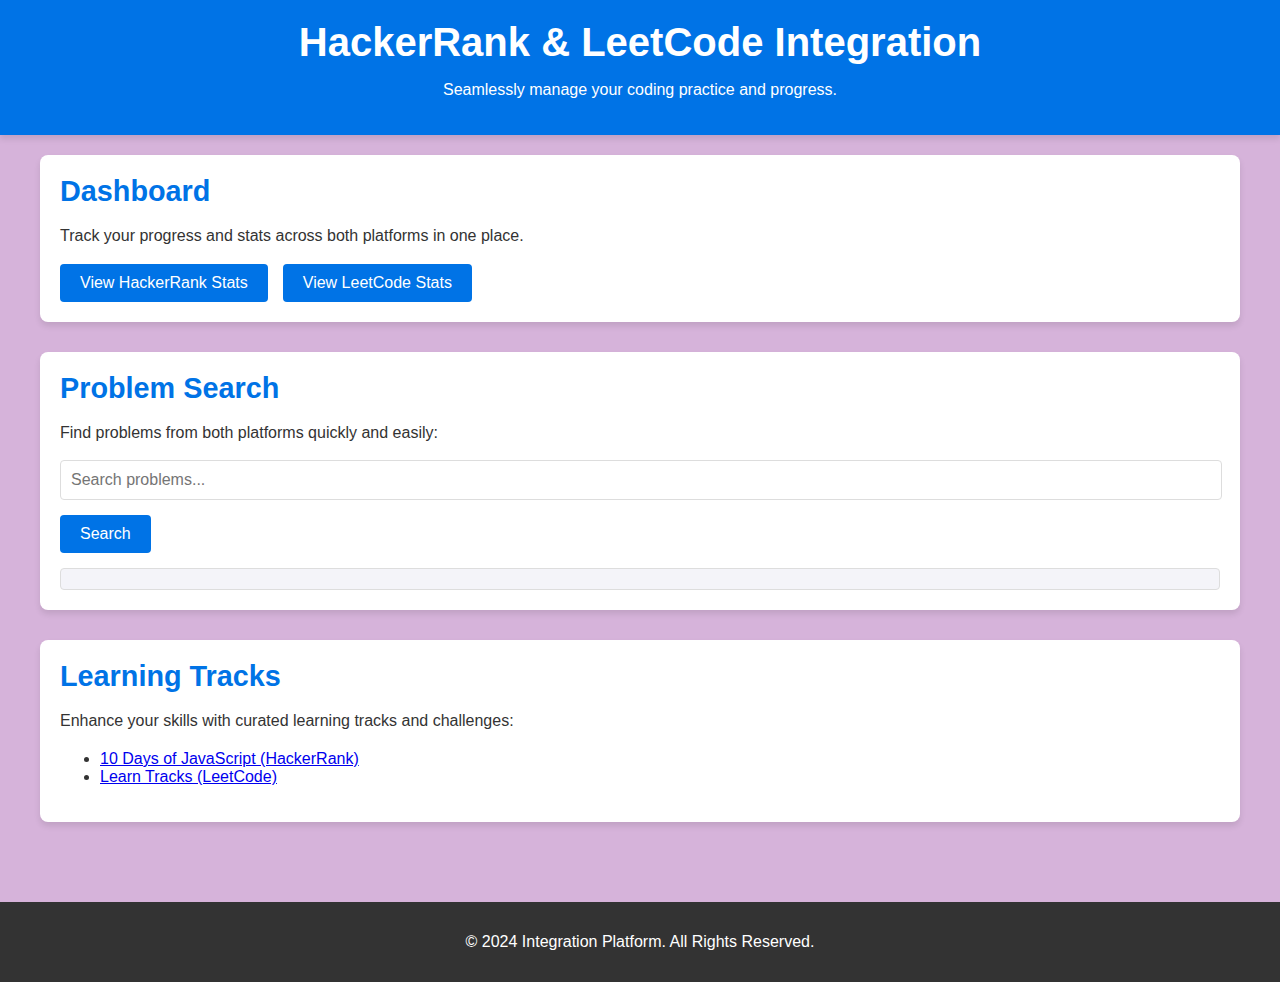
<file: growthguide (1)/growthguide (1)/education-website-main/hacker.html>
<!DOCTYPE html>
<html lang="en">
<head>
    <meta charset="UTF-8">
    <meta name="viewport" content="width=device-width, initial-scale=1.0">
    <title>Growth Guide</title>
    <style>
        body {
            font-family: 'Segoe UI', Tahoma, Geneva, Verdana, sans-serif;
            margin: 0;
            padding: 0;
            background-color: #d6b3da;
            color: #333;
        }
        header {
            background-color: #0073e6;
            color: #fff;
            padding: 20px 0;
            text-align: center;
            box-shadow: 0 4px 6px rgba(0, 0, 0, 0.1);
        }
        header h1 {
            margin: 0;
            font-size: 2.5em;
        }
        .container {
            padding: 20px;
            max-width: 1200px;
            margin: 0 auto;
        }
        .section {
            margin-bottom: 30px;
            padding: 20px;
            background: #fff;
            border-radius: 8px;
            box-shadow: 0 4px 6px rgba(0, 0, 0, 0.1);
        }
        .section h2 {
            margin: 0 0 15px;
            font-size: 1.8em;
            color: #0073e6;
        }
        .section p {
            margin: 0 0 15px;
            font-size: 1em;
            line-height: 1.6;
        }
        .buttons {
            display: flex;
            gap: 15px;
            flex-wrap: wrap;
        }
        .button {
            padding: 10px 20px;
            background-color: #0073e6;
            color: #fff;
            border: none;
            border-radius: 4px;
            text-decoration: none;
            text-align: center;
            font-size: 1em;
            cursor: pointer;
            transition: background-color 0.3s ease;
        }
        .button:hover {
            background-color: #005bb5;
        }
        input[type="text"] {
            width: calc(100% - 20px);
            padding: 10px;
            font-size: 1em;
            border: 1px solid #ddd;
            border-radius: 4px;
            margin-bottom: 15px;
        }
        #results {
            margin-top: 15px;
            padding: 10px;
            background-color: #f4f4f9;
            border: 1px solid #ddd;
            border-radius: 4px;
        }
        footer {
            text-align: center;
            padding: 15px;
            background-color: #333;
            color: #fff;
            margin-top: 30px;
        }
    </style>
</head>
<body>
    <header>
        <h1>HackerRank & LeetCode Integration</h1>
        <p>Seamlessly manage your coding practice and progress.</p>
    </header>
    <div class="container">
        <!-- Unified Dashboard -->
        <div class="section">
            <h2>Dashboard</h2>
            <p>Track your progress and stats across both platforms in one place.</p>
            <div class="buttons">
                <a href="#" class="button">View HackerRank Stats</a>
                <a href="#" class="button">View LeetCode Stats</a>
            </div>
        </div>

        <!-- Problem Aggregator -->
        <div class="section">
            <h2>Problem Search</h2>
            <p>Find problems from both platforms quickly and easily:</p>
            <input type="text" id="search" placeholder="Search problems...">
            <button class="button" onclick="searchProblems()">Search</button>
            <div id="results"></div>
        </div>

        <!-- Learning Hub -->
        <div class="section">
            <h2>Learning Tracks</h2>
            <p>Enhance your skills with curated learning tracks and challenges:</p>
            <ul>
                <li><a href="https://www.hackerrank.com/domains/tutorials/10-days-of-javascript" target="_blank">10 Days of JavaScript (HackerRank)</a></li>
                <li><a href="https://leetcode.com/explore/learn/" target="_blank">Learn Tracks (LeetCode)</a></li>
            </ul>
        </div>
    </div>

    <footer>
        <p>&copy; 2024 Integration Platform. All Rights Reserved.</p>
    </footer>

    <script>
        function searchProblems() {
            const query = document.getElementById('search').value;
            const resultsDiv = document.getElementById('results');

            // Example: Display mock results (actual integration requires API access)
            resultsDiv.innerHTML = `
                <p>Results for "${query}":</p>
                <ul>
                    <li><a href="https://www.hackerrank.com/" target="_blank">Sample HackerRank Problem</a></li>
                    <li><a href="https://leetcode.com/" target="_blank">Sample LeetCode Problem</a></li>
                </ul>
            `;
        }
    </script>
</body>
</html>
</file>
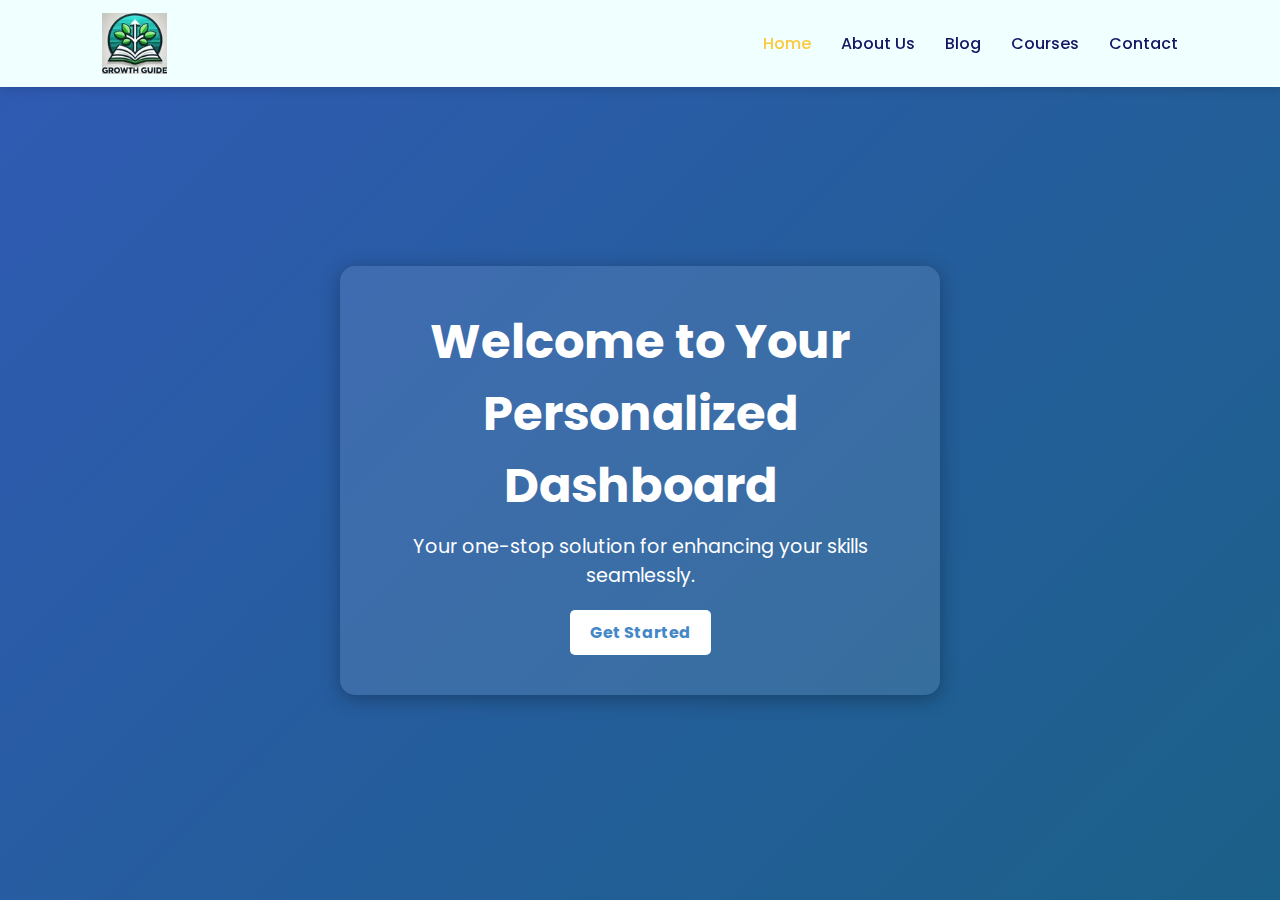
<file: growthguide (1)/growthguide (1)/education-website-main/welcome.html>
<!DOCTYPE html>
<html lang="en">
<head>
    <meta charset="UTF-8">
    <meta name="viewport" content="width=device-width, initial-scale=1.0">
    <title>Welcome Dashboard</title>
    <link href="https://fonts.googleapis.com/css2?family=Poppins:wght@400;500;600&display=swap" rel="stylesheet">
    <style>
        *
        {
            margin: 0;
            padding: 0;
            box-sizing: border-box;
        }

        body {
            margin: 0;
            font-family: 'Poppins', sans-serif;
            display: flex;
            justify-content: center;
            align-items: center;
            height: 100vh;
            background: linear-gradient(135deg, #305ab4, #1b6088);
            color: white;
            padding-top: 60px; /* Add space to prevent content overlap */
        }

        nav {
            position: fixed;
            width: 100%;
            top: 0;
            background-color: #f0ffff;
            display: flex;
            justify-content: space-between;
            align-items: center;
            padding: 1vw 8vw;
            box-shadow: 2px 2px 10px rgba(0, 0, 0, 0.15);
            z-index: 1;
        }

        nav .logo {
            width: 65px;
            cursor: pointer;
        }

        nav .navigation {
            display: flex;
        }

        #menu-btn {
            width: 30px;
            height: 30px;
            display: none;
        }

        #menu-close {
            display: none;
        }

        nav .navigation ul {
            display: flex;
            justify-content: flex-end;
            align-items: center;
        }

        nav .navigation ul li {
            list-style: none;
            margin-left: 30px;
        }

        nav .navigation ul li a {
            text-decoration: none;
            color: rgb(21, 21, 100);
            font-size: 16px;
            font-weight: 500;
            transition: 0.3s ease;
        }

        nav .navigation ul li a.active,
        nav .navigation ul li a:hover {
            color: #FDC93B;
        }

        /* Adjustments for smaller screens */
        @media screen and (max-width: 768px) {
            nav .navigation ul {
                display: none;
                position: absolute;
                top: 50px;
                right: 0;
                background-color: #f0ffff;
                width: 100%;
                flex-direction: column;
                align-items: center;
                padding: 10px;
                box-shadow: 2px 2px 10px rgba(0, 0, 0, 0.15);
            }

            nav .navigation ul li {
                margin-left: 0;
                margin-bottom: 10px;
            }

            #menu-close {
                display: block;
            }
        }

        .welcome-container {
            text-align: center;
            padding: 40px;
            border-radius: 15px;
            background: rgba(255, 255, 255, 0.1);
            box-shadow: 0 4px 20px rgba(0, 0, 0, 0.3);
            width: 90%;
            max-width: 600px;
        }

        .welcome-container h1 {
            font-size: 3rem;
            margin: 0 0 10px;
        }

        .welcome-container p {
            font-size: 1.2rem;
            margin: 10px 0 20px;
        }

        .welcome-container .button-group {
            display: flex;
            justify-content: center;
            gap: 15px;
        }

        .welcome-container .button-group a {
            text-decoration: none;
            padding: 10px 20px;
            border-radius: 5px;
            background: white;
            color: #4588c7;
            font-weight: bold;
            transition: background 0.3s, color 0.3s;
        }

        .welcome-container .button-group a:hover {
            background: #4588c7;
            color: white;
        }

    </style>
</head>
<body>
    <nav>
        <img src="img/logo.jpg" class="logo" alt="Website Logo">
        <div class="navigation">
            <ul>
                <i id="menu-close" class="fas fa-times"></i>
                <li><a href="index.html" class="active">Home</a></li>
                <li><a href="about.html">About Us</a></li>
                <li><a href="blog.html">Blog</a></li>
                <li><a href="courses.html">Courses</a></li>
                <li><a href="contact.html">Contact</a></li>
            </ul>

            <img src="img/menu.png" id="menu-btn" alt="Menu">
        </div>
    </nav>
    
    <div class="welcome-container">
        <h1>Welcome to Your Personalized Dashboard</h1>
        <p>Your one-stop solution for enhancing your skills seamlessly.</p>
        <div class="button-group">
            <a href="courses.html">Get Started</a>
        </div>
    </div>

    <script>
        const menuBtn = document.getElementById('menu-btn');
        const menuClose = document.getElementById('menu-close');
        const navigation = document.querySelector('.navigation ul');

        menuBtn.addEventListener('click', () => {
            navigation.style.display = 'block';
            menuBtn.style.display = 'none';
            menuClose.style.display = 'block';
        });

        menuClose.addEventListener('click', () => {
            navigation.style.display = 'none';
            menuBtn.style.display = 'block';
            menuClose.style.display = 'none';
        });
    </script>
</body>
</html>
</file>
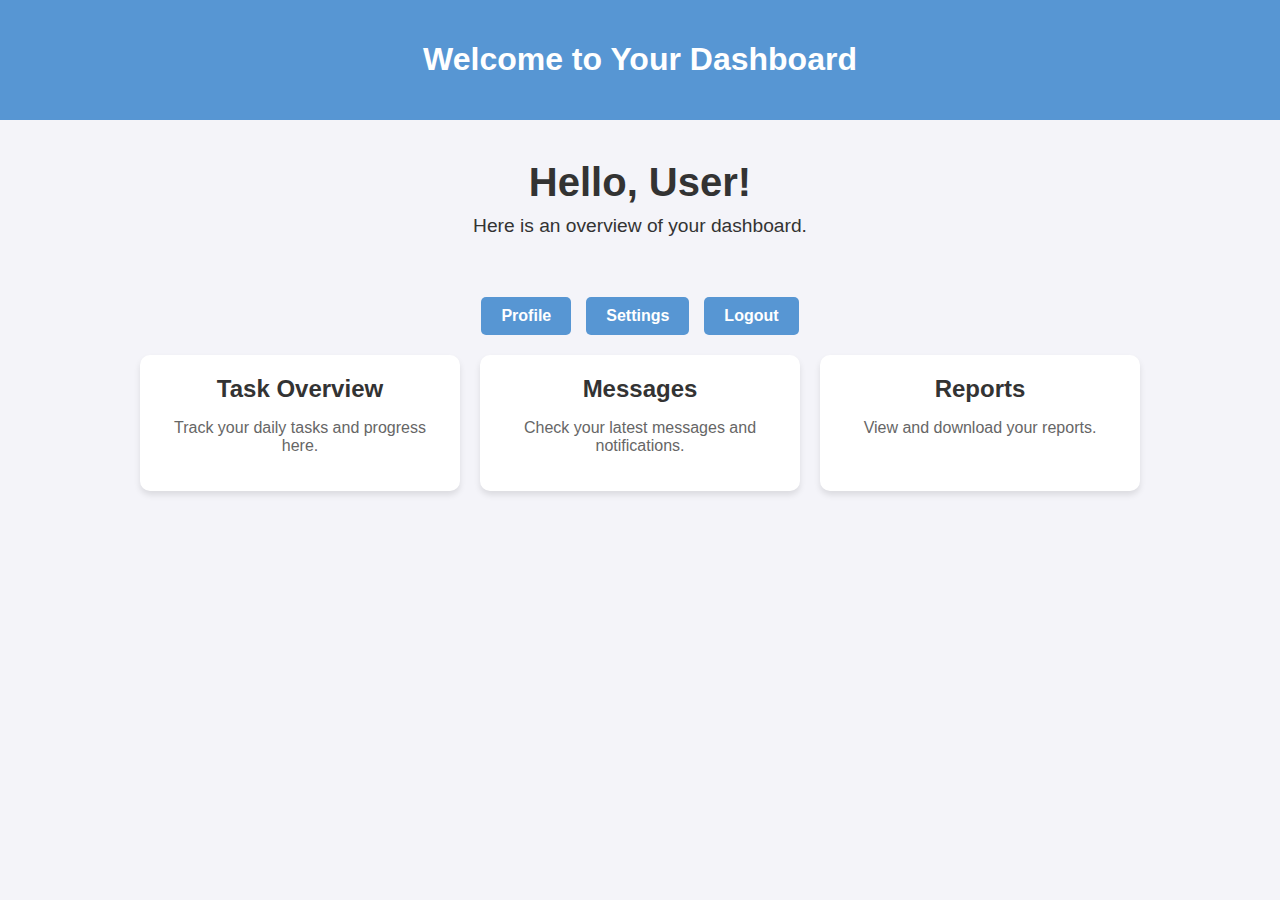
<file: growthguide (1)/growthguide (1)/education-website-main/welcome1.html>
<!DOCTYPE html>
<html lang="en">
<head>
    <meta charset="UTF-8">
    <meta name="viewport" content="width=device-width, initial-scale=1.0">
    <title>Dashboard</title>
    <style>
        body {
            margin: 0;
            font-family: Arial, sans-serif;
            background: #f4f4f9;
            color: #333;
        }
        header {
            background: #1e74c5bb;
            color: white;
            padding: 20px;
            text-align: center;
        }
        .container {
            display: flex;
            flex-direction: column;
            align-items: center;
            padding: 20px;
        }
        .welcome {
            text-align: center;
            margin: 20px 0;
        }
        .welcome h1 {
            font-size: 2.5rem;
            margin: 0;
        }
        .welcome p {
            font-size: 1.2rem;
            margin: 10px 0 20px;
        }
        nav {
            display: flex;
            gap: 15px;
            margin: 20px 0;
        }
        nav a {
            text-decoration: none;
            padding: 10px 20px;
            border-radius: 5px;
            background: #1e74c5bb;
            color: white;
            font-weight: bold;
            transition: background 0.3s, color 0.3s;
        }
        nav a:hover {
            background: #367dc9;
        }
        .cards {
            display: grid;
            grid-template-columns: repeat(auto-fit, minmax(200px, 1fr));
            gap: 20px;
            width: 100%;
            max-width: 1000px;
        }
        .card {
            background: white;
            padding: 20px;
            border-radius: 10px;
            box-shadow: 0 4px 6px rgba(0, 0, 0, 0.1);
            text-align: center;
        }
        .card h3 {
            font-size: 1.5rem;
            margin: 0 0 10px;
        }
        .card p {
            font-size: 1rem;
            color: #666;
        }
    </style>
</head>
<body>
    <header>
        <h1>Welcome to Your Dashboard</h1>
    </header>
    <div class="container">
        <div class="welcome">
            <h1>Hello, User!</h1>
            <p>Here is an overview of your dashboard.</p>
        </div>
        <nav>
            <a href="#profile">Profile</a>
            <a href="#settings">Settings</a>
            <a href="#logout">Logout</a>
        </nav>
        <div class="cards">
            <div class="card">
                <h3>Task Overview</h3>
                <p>Track your daily tasks and progress here.</p>
            </div>
            <div class="card">
                <h3>Messages</h3>
                <p>Check your latest messages and notifications.</p>
            </div>
            <div class="card">
                <h3>Reports</h3>
                <p>View and download your reports.</p>
            </div>
        </div>
    </div>
</body>
</html>
</file>
<file: growthguide (1)/growthguide (1)/education-website-main/style.css>
@import url('https://fonts.googleapis.com/css2?family=Inter:wght@100;200;300;400;500&family=Poppins:ital,wght@0,100;0,200;0,300;0,400;0,500;0,600;0,700;0,800;0,900;1,700;1,800;1,900&display=swap');

*
{
	margin: 0;
	padding: 0;
	box-sizing: border-box;
}

body
{
	font-family: 'Poppins', sans-serif;
}

h1
{
	font-size: 2.5rem;
	font-weight: 700;
	color: rgb(35, 35, 85);
}

span
{
	font-size: .9rem;
}

h6
{
	font-size: 1.1rem;
	color: rgb(24, 24, 49);
}
nav
{
	position: fixed;
	width: 100%;
	background-color: #f0ffff;
	display: flex;
	justify-content: space-between;
	align-items: center;
	padding: 1vw 8vw;
	box-shadow: 2px 2px 10px rgba(0, 0, 0, 0.15);
	z-index: 1;
}

nav .logo
{
	width: 65px;
	cursor: pointer;
}

nav .navigation
{
	display: flex;
}

#menu-btn
{
	width: 30px;
	height: 30px;
	display: none;
}

#menu-close
{
	display: none;
}

nav .navigation ul
{
	display: flex;
	justify-content: flex-end;
	align-items: center;
}

nav .navigation ul li
{
	list-style: none;
	margin-left: 30px;
}

nav .navigation ul li a
{
	text-decoration: none;
	color: rgb(21, 21, 100);
	font-size: 16px;
	font-weight: 500;
	transition: 0.3s ease;
}

nav .navigation ul li a.active,
nav .navigation ul li a:hover
{
	color: #FDC93B;

}
/*------------- Navigation style end ------------*/



/*------------- Hero section styling start --------------*/
#home
{
	background-image: linear-gradient(rgba(9, 5, 54, 0.3), rgba(5,4,46,0.7)), url("img/back.jpg");
	width: 100%;
	height: 100vh;
	background-size: cover;
	background-position: center center;
	display: flex;
	flex-direction: column;
	justify-content: center;
	align-items: center;
	text-align: center;
	padding-top: 40px;
}

#home h2
{
	color: #fff;
	font-size: 2.2rem;
	letter-spacing: 1px;
}

#home p
{
	width: 50%;
	color: #fff;
	font-size: 0.9rem;
	line-height: 25px;
}

#home .btn
{
	margin-top: 30px;
}

#home a
{
	text-decoration: none;
	font-size: 0.9rem;
	padding: 13px 35px;
	background-color: #fff;
	font-weight: 600;
	border-radius: 5px;
}

#home a.blue
{
	color: #fff;
	background: rgb(21, 21, 100);
	transition: 0.3s ease;
}

#home a.blue:hover
{
	color: rgb(21, 21, 100);
	background: #fff;
}

#home a.yellow
{
	color: #fff;
	background: #fdc938;
	transition: 0.3s ease;
}

#home a.yellow:hover
{
	color: rgb(21, 21, 100);
	background: #fff;
}
/*------------- Hero section styling end --------------*/


/*------------- Features section styling start -------------*/
#features
{
	padding: 5vw 8vw 0 8vw;
	text-align: center;
}

#features .fea-base
{
	display: grid;
	grid-template-columns: repeat(auto-fit, minmax(320px, 1fr));
	grid-gap: 1rem;
	margin-top: 50px;
}

#features .fea-box
{
	background: #edf1f2;
	text-align: start;
	padding: 1.2rem;
	border-radius: 6px;
}

#features .fea-box i
{
	font-size: 2.3rem;
	color: rgb(44, 44, 80);
}

#features .fea-box h3
{
	font-size: 1.2rem;
	font-weight: 600;
	color: rgb(46, 46, 59);
	padding: 13px 0 7px 0;
}

#features .fea-box p
{
	font-size: 1rem;
	font-weight: 400;
	color: rgb(70, 70, 87);
}
/*------------- Features section styling end -------------*/


/*------------- Courses section styling start ------------*/
#course
{
	padding: 8vw 8vw 8vw 8vw;
	text-align: center;
}

#course .course-box
{
	display: grid;
	grid-template-columns: repeat(auto-fit, minmax(320px, 1fr));
	grid-gap: 1rem;
	margin-top: 50px;
}

#course .courses
{
	text-align: start;
	background: #edf1f2;
	height: 100%;
	position: relative;
}

#course .courses img
{
	width: 100%;
	height: 60%;
	background-size: cover;
	background-position: center;
}

#course .courses .details
{
	padding: 15px 15px 0 15px;
}

#course .courses .details i
{
	color: #fdc93b;
	font-size: .9rem;
}

#course .courses .cost
{
	background-color: rgb(74, 74, 136);
	color: #fff;
	line-height: 70px;
	width: 70px;
	height: 70px;
	text-align: center;
	border-radius: 50%;
	position: absolute;
	right: 15px;
	bottom: 100px;
}
/*------------- Courses section styling end ------------*/


/*------------- Registration section styling start ----------*/
#registration
{
	padding: 6vw 8vw 6vw 8vw;
	background-image: linear-gradient(rgba(99,112,168,0.5), rgba(81,91,233,0.5)),url("img/signup.jpg");
	width: 100%;
	height: 100%;
	background-size: cover;
	background-position: center;
	display: flex;
	justify-content: space-between;
	align-items: center;
}

#registration .reminder, #registration .reminder h1
{
	color: #fff;
}

#registration .reminder .time
{
	display: flex;
	margin-top: 40px;
}

#registration .reminder .time .date
{
	text-align: center;
	padding: 13px 33px;
	background: rgba(255, 255, 255, 0.25);
	backdrop-filter: blur(4px);
	box-shadow: 0 8px 32px 0 rgba(31, 38, 135, 0.37);
	border-radius: 10px;
	margin: 0 5px 10px 5px;
	border: 1px solid rgba(255, 255, 255, 0.18);
	font-size: 1.1rem;
	font-weight: 600;
}

.form {
    background: rgba(255,255,255,0.3);
    width: 320px;
    padding: 24px;
    border-radius: 16px;
    border: solid 5px #ffffff;
    box-shadow: 0px 0px 30px 20px #04042b;
    color: white;
    display: flex;
    flex-direction: column;
    align-items: center;
}

.title {
    margin-bottom: 16px;
}

.input-box {
    display: block;
    width: 100%;
    position: relative;
    margin-top: 20px;
    gap: 10px;
}

.input-box .icon {
    position: absolute;
    top: 50%;
    left: 16px;
    transform: translateY(-50%);
    font-size: 18px;
    color: #ffffff;
    pointer-events: none;
}

.input-box input {
    width: 100%;
    padding: 10px 16px 10px 42px;
    border-radius: 99px;
    border: solid 3px transparent;
    background: #ffffff;
    outline: none;
    color: #000000;
    font-weight: 500;
    transition: 0.25s;
}

.input-box input:focus {
    border: solid 3px #141350;
}

.input-box input::placeholder {
    color: #000000;
}

.input-wrapper {
    position: relative;
    width: 100%;
    display: flex;
    align-items: center;
}

.label {
    font-size: 14px;
    color: #ffffff;
    min-width: 80px;
    text-align: right;
    font-weight: 500;
}

.registration-button {
    width: 100%;
    margin-top: 24px;
    padding: 10px 0;
    background: #714af4;
    border: none;
    border-radius: 99px;
    color: white;
    font-weight: bold;
    font-size: 15px;
    cursor: pointer;
    outline: transparent 3px solid;
    transition: 0.1s;
}

.registration-button:focus {
    outline: #9078ff 3px solid;
}

.divider {
    border: none;
    border-top: 2px solid #FFFFFF;
    width: 80%;
    margin: 16px 0;
}

.icon-image {
    margin-right: 8px;
    width: 20px;
    height: 20px;
}

.link-box {
    width: 100%;
    color: white;
    text-decoration: none;
    background-color: #714af4;
    padding: 10px 16px;
    border-radius: 99px;
    font-weight: bold;
    display: flex;
    align-items: center;
    gap: 8px;
    transition: background-color 0.2s, border 0.2s;
    border: solid 3px transparent;
    font-size: 15px;
}

.link-box:hover {
    background-color: #b5a5ee;
}

.already-have-an-account {
    font-weight: normal;
    margin-top: 12px;
}

.login {
    color: #714af4;
}
/*------------- Registration section styling end ----------*/



/*------------- Experts section styling starts ----------*/
#experts
{
	padding: 8vw 8vw 8vw 8vw;
	text-align: center;
}

#experts .expert-box
{
	display: grid;
	grid-template-columns: repeat(auto-fit, minmax(250px, 1fr));
	grid-gap: 1rem;
	margin-top: 50px;
}

#experts .expert-box .profile
{
	background: #fafaf1;
	padding: 30px 10px;
	box-shadow: rgba(17, 17, 26, 0.05) 0px 1px 0px, rgba(17, 17, 26, 0.1) 0px 0px 8px;
}

#experts .expert-box .profile:hover
{
	box-shadow: rgba(0, 0, 0, 0.1) 0px 10px 50px;
}

.pro-links
{
	margin-top: 10px;
}

.pro-links i
{
	padding: 10px 13px;
	border: 1px solid rgb(21, 21, 100);
	cursor: pointer;
	transition: 0.3s ease;
}

.pro-links i:hover
{
	background: rgb(21, 21, 100);
	color: #fff;
}
/*------------- Experts section styling ends ----------*/



/*------------- Footer section styling starts ------------*/
footer
{
	padding: 8vw;
	background-color: #101c32;
	display: flex;
	justify-content: space-between;
	align-items: flex-start;
	flex-wrap: wrap;
}

footer .footer-col
{
	padding-bottom: 40px;
}

footer h3
{
	color: rgb(241, 240, 245);
	font-weight: 600;
	padding-bottom: 20px;
}

footer li
{
	list-style: none;
	color: #7b838a;
	padding: 10px 0;
	font-size: 15px;
	cursor: pointer;
	transition: 0.3s ease;
}

footer li:hover
{
	color: rgb(241, 240, 245);
}

footer p
{
	color: #7b838a;
}

footer .subscribe
{
	margin-top: 20px;
}

footer input
{
	width: 220px;
	padding: 15px 12px;
	background: #334F6C;
	border: none;
	outline: none;
	color: #fff;
}

footer .subscribe a
{
	text-decoration: none;
	font-size: 0.9rem;
	padding: 12px 15px;
	background-color: #fff;
	font-weight: 600;
}

footer .subscribe a.yellow
{
	color: #fff;
	background: #fdc93b;
	transition: 0.3s ease;
}

footer .subscribe a.yellow:hover
{
	color: rgb(21, 21, 100);
	background: #fff;
}

footer .copyright
{
	margin-top: 20px;
	width: 100%;
	display: flex;
	justify-content: space-between;
	align-items: center;
	flex-wrap: wrap;
}

footer .copyright p, footer .copyright p > a
{
	color: #fff;
	text-decoration: none;
}

footer .copyright .pro-links
{
	margin-top: 0px;
}

footer .copyright .pro-links i
{
	background-color: #5f7185;
	color: #fff;
}

footer .copyright .pro-links i:hover
{
	background: #fdc93b;
	color: #2c2c2c;
}
/*------------- Footer section styling ends ------------*/



/*---------------------------------------------------------*/
/*-------------------- Ipad screen styling ----------------*/
/*---------------------------------------------------------*/
@media screen and (max-width: 789px)
{
	nav
	{
		padding: 15px 20px;
	}

	nav img
	{
		width: 130px;
	}

	#menu-btn
	{
		display: initial;
	}

	#menu-close
	{
		display: initial;
		font-size: 1.6rem;
		color: #fff;
		padding: 30px 0 20px 20px;
	}

	nav .navigation ul
	{
		position: absolute;
		top: 0;
		right: -220px;
		display: flex;
		flex-direction: column;
		justify-content: flex-start;
		align-items: flex-start;
		width: 220px;
		height: 100vh;
		background: rgba(17, 20, 104, 0.45);
		backdrop-filter: blur(4.5px);
		border: 1px solid rgba(255, 255, 255, 0.18);
		transition: 0.3s ease-in;
	}

	nav .navigation ul.active
	{
		right: 0;
	}

	nav .navigation ul li
	{
		padding: 20px 0 20px 40px;
		margin-left: 0;
	}

	nav .navigation ul li a
	{
		color: #fff;
	}

	#home
	{
		padding: 0px;
	}

	#home p
	{
		width: 90%;
	}

	#features
	{
		padding: 8vw 4vw 0 4vw;
	}

	#course
	{
		padding: 8vw 4vw 8vw 4vw;
	}

	#registration
	{
		padding: 6vw 4vw 6vw 4vw;
		gap: 2.2rem;
	}

	#registration .reminder .time
	{
		display: flex;
		justify-content: space-between;
		flex-wrap: wrap;
		margin-top: 40px;
	}

	#experts
	{
		padding: 8vw 4vw 6vw 4vw;
	}

	footer .copyright .pro-links
	{
		margin-top: 20px;
	}
}


@media screen and (max-width: 475px)
{
	#registration
	{
		flex-direction: column;
	}

	.reminder p, .reminder h1
	{
		text-align: center;
	}

	.reminder h1
	{
		font-size: 1.8rem;
	}

	#registration .reminder .time
	{
		justify-content: space-evenly;
		margin-top: 20px;
	}
}
</file>
<file: growthguide (1)/growthguide (1)/education-website-main/about.css>
#about-home
{
	background-image: linear-gradient(rgba(9, 5, 54, 0.3), rgba(5,4,46,0.7)), url("img/back1.jpg");
	width: 100%;
	height: 60vh;
	background-size: cover;
	background-position: center center;
	display: flex;
	flex-direction: column;
	justify-content: center;
	align-items: center;
	text-align: center;
	padding-top: 40px;
}

#about-home h2
{
	color: #fff;
	font-size: 2.2rem;
	letter-spacing: 1px;
}

#about-container
{
	display: flex;
	align-items: center;
	padding: 8vw 8vw 2vw 8vw;
}

#about-container .about-img
{
	width: 60%;
	padding-right: 60px;
}

#about-container .about-img img
{
	width: 100%;
}

#about-container .about-text
{
	width: 40%;
}

#about-container .about-text h2
{
	color: #29303B;
	padding-bottom: 15px;
}

#about-container .about-text p
{
	color: #686F7A;
	font-weight: 300;
}

#about-container .about-text .about-fe
{
	display: flex;
	justify-content: space-between;
	align-items: flex-start;
	margin-top: 30px;
}

#about-container .about-text .about-fe img
{
	width: 50px;
	background-size: cover;
	background-position: center;
	margin-right: 20px;
}

#about-container .about-text .about-fe .fe-text
{
	width: 90%;
}

#about-container .about-text .about-fe .fe-text h5
{
	font-size: 16px;
	color: #29303B;
}



/*------------------- Trust section starts from here ---------------*/
#trust
{
	text-align: center;
	padding: 8vw;
}

#trust .trust-img
{
	margin-top: 60px;
	display: flex;
	justify-content: space-between;
}

#trust .trust-img img
{
	width: 90px;
	height: auto;
}
/*------------------- Trust section ends from here ---------------*/




/*------------------------------------------------------------------*/
/*------------------- Tablet screen starts from here ---------------*/
/*------------------------------------------------------------------*/
@media screen and (max-width: 768px)
{
	#about-container
	{
		padding: 8vw 4vw 2vw 4vw;
	}

	#about-container .about-img
	{
		padding-right: 30px;
	}

	#trust .trust-img img
	{
		width: 50px;
		height: auto;
	}
}


/*------------------------------------------------------------------*/
/*------------------- Smartphone screen starts from here ---------------*/
/*------------------------------------------------------------------*/
@media screen and (max-width: 475px)
{
	#about-container
	{
		flex-direction: column-reverse;
	}

	#about-container .about-img
	{
		width: 100%;
		padding: 0;
	}

	#about-container .about-text
	{
		width: 100%;
		padding-bottom: 20px;
	}

	#trust .trust-img
	{
		margin-top: 40px;
		flex-wrap: wrap;
	}

	#trust .trust-img img
	{
		width: 60px;
		margin: 10px 15px;
		height: auto;
	}
}
</file>
<file: growthguide (1)/growthguide (1)/education-website-main/blog.css>
#blog-container
{
	display: flex;
	align-items: flex-start;
	justify-content: space-between;
	padding: 8vw;
}

#blog-container .blogs
{
	width: 60%;
}

#blog-container .blogs img
{
	width: 100%;
	border-radius: 19px;
}

#blog-container .blogs .post
{
	padding-bottom: 60px;
}

#blog-container .blogs .post h3
{
	color: #29303B;
	padding: 15px 0 10px 0;
}

#blog-container .blogs .post p
{
	color: #757373;
	padding-bottom: 20px;
}

#blog-container .blogs .post a
{
	text-decoration: none;
	font-size: 0.9rem;
	padding: 13px 35px;
	background-color: rgb(21, 21, 100);
	color: #fff;
	border-radius: 5px;
	font-weight: 600;
}

#blog-container .cate
{
	width: 30%;
}

#blog-container .cate h2
{
	padding-bottom: 7px;
}

#blog-container .cate a
{
	text-decoration: none;
	color: #757373;
	font-weight: 500;
	line-height: 45px;
}


/*------------------------------------------------------*/
/*------------------- For tablet screen ----------------*/
/*------------------------------------------------------*/
@media (max-width: 789px)
{
	#blog-container
	{
		padding: 8vw 4vw;
	}
}




/*------------------------------------------------------*/
/*------------------- For mobile screen ----------------*/
/*------------------------------------------------------*/
@media screen and (max-width: 475px)
{
	#blog-container
	{
		flex-direction: column;
	}

	#blog-container .blogs
	{
		width: 100%;
	}

	#blog-container .cate
	{
		width: 100%;
	}
}
</file>
<file: growthguide (1)/growthguide (1)/education-website-main/course-inner.css>
#course-inner
{
	display: flex;
	justify-content: space-between;
	align-items: flex-start;
	padding: 8vw;
}

#course-inner h3
{
	padding: 35px 0 25px 0;
	color: #29303B;
}

#course-inner p
{
	color: #64626e;
}

#course-inner hr
{
	height: 1px;
	background: rgba(236, 226, 229, 0.5);
	margin-top: 40px;
}

#course-inner .overview
{
	width: 70%;
}


#course-inner .overview .course-img
{
	width: 100%;
	height: 60vh;
	object-fit: cover;
	border-radius: 12px;
	margin-bottom: 20px;
}

#course-inner .overview .course-head
{
	display: flex;
	align-items: flex-start;
	justify-content: space-between;
}

#course-inner .overview .course-head .c-name
{
	width: 70%;
}

#course-inner .overview .course-head .c-name h2
{
	color: #29303B;
}

#course-inner .overview .course-head .c-name .star
{
	margin: 6px 0;
}

#course-inner .overview .course-head .c-name .star i
{
	color: #FDC93B;
	font-size: 0.9rem;
}

#course-inner .overview .course-head .c-name p
{
	font-size: 15px;
}

#course-inner .overview .course-head span
{
	padding: 16px 22px;
	border-radius: 5px;
	color: #5838fc;
	font-size: 24px;
	font-weight: 700;
	background-color: rgba(88, 56, 252, 0.1);
}

#course-inner .learn p
{
	font-size: 15px;
	padding-bottom: 15px;
}

#course-inner .learn p i
{
	color: #564ce4;
	font-weight: 700;
	margin-right: 20px;
}

#course-inner .tutor
{
	display: flex;
}

#course-inner .tutor img
{
	width: 70px;
	height: 70px;
	border-radius: 50%;
	margin-right: 20px;
}

#course-inner .enroll
{
	width: 300px;
	padding: 0 30px 30px 30px;
	border-radius: 11px;
	box-shadow: 0px 20px 40px 0 rgb(11 2 55 / 8%);
}

#course-inner .enroll h3
{
	padding-bottom: 10px;
}

#course-inner .enroll p
{
	padding-bottom: 15px;
	color: #64626e;
	margin: 15px 0;
}

#course-inner .enroll p i
{
	color: #654ce4;
	/*font-weight: 500;*/
	margin-right: 18px;
	width: 16px;
	height: 16px;
	line-height: 16px;
	text-align: center;
}


.enroll-btn
{
	padding: 25px 0 20px 0;
	margin: auto;
	/*text-align:  center;*/
}

.enroll-btn a
{
	text-decoration: none;
	font-size: .8rem;
	padding: 13px 45px;
	border-radius: 5px;
	font-weight: 600;
	background-color: #232355;
	color: #ffffff;
}



@media screen and (max-width: 769px)
{
	#course-inner
	{
		display: flex;
		flex-direction: column;
		justify-content: center;
		align-items: flex-start;
		padding: 8vw 4vw;
	}

	#course-inner .overview
	{
		width: 100%;
	}

	#course-inner .overview .course-img 
	{
		width: 100%;
		height: auto;
		object-fit: cover;
		border-radius: 12px;
		margin-bottom: 20px;
	}

	#course-inner .enroll
	{
		margin-top: 25px;
	}
}





/*----------------------------------------------------*/
/*----------------- Mobile screen styling ------------*/
/*----------------------------------------------------*/
@media screen and (max-width: 475px)
{
	#course-inner .overview .course-head .c-name
	{
		width: 50%;
	}

	#course-inner .overview .course-head .c-name h2
	{
		font-size: 16px;
	}

	#course-inner .enroll 
	{
		width: 100%;
	}
}
</file>
<file: growthguide (1)/growthguide (1)/education-website-main/contact.css>
#contact
{
	padding: 8vw;
	display: flex;
	justify-content: space-between;
	align-items: flex-start;
}


#contact .getin
{
	width: 350px;
}

#contact .getin h2
{
	color: #2c234d;
	font-size: 30px;
	font-weight: 800;
	line-height: .8;
	margin-bottom: 16px;
}

#contact .getin p
{
	color: #686875;
	line-height: 24px;
	margin-bottom: 33px;
	padding-bottom: 25px;
	border-bottom: 1px solid #e5e4ed;
}

#contact .getin h3
{
	color: #2c234d;
	font-size: 16px;
	font-weight: 600;
	line-height: 26px;
	margin-bottom: 15px;
}

#contact .getin .getin-details div
{
	display: flex;
}

#contact .getin .getin-details div .get
{
	font-size: 16px;
	line-height: 22px;
	color: #5838fc;
	margin-right: 20px;
}

#contact .getin .getin-details div p
{
	font-size: 14px;
	border-bottom: none;
	line-height: 22px;
	margin-bottom: 15px;
}

#contact .getin .getin-details .pro-links i
{
	margin-right: 8px;
}

#contact .form
{
	width: 60%;
	background: #f7f6fa;
	padding: 40px;
	border-radius: 10px;
}

#contact .form h4
{
	font-size: 24px;
	color: #2c234d;
	line-height: 30px;
	margin-bottom: 8px;
}

#contact .form p
{
	color: #686875;
	line-height: 24px;
	padding-bottom: 25px;
}

#contact .form .form-row
{
	display: flex;
	justify-content: space-between;
	width: 100%;
}

#contact .form .form-row input
{
	width: 48%;
	font-size: 14px;
	font-weight: 400;
	border-radius: 3px;
	border: none;
	background: #fff;
	color: #7e7c87;
	outline: none;
	padding: 20px 30px;
	margin-bottom: 20px;
}

#contact .form .form-col input,
#contact .form .form-col textarea
{
	width: 100%;
	font-size: 14px;
	font-weight: 400;
	border-radius: 3px;
	border: none;
	background: #fff;
	color: #7e7c87;
	outline: none;
	padding: 20px 30px;
	margin-bottom: 20px;
}


#contact .form button
{
	font-size: .9rem;
	padding: 13px 25px;
	background: rgb(21, 21, 100);
	border-radius: 5px;
	outline: none;
	border: none;
	font-weight: 600;
	cursor: pointer;
	color: #fff;
}

#map
{
	width: 100%;
	height: 70vh;
}

#map iframe
{
	width: 100%;
	height: 100%;
}


/*-------------------------------------------------------*/
/*------------- Tablet screen styling -------------------*/
/*-------------------------------------------------------*/
@media screen and (max-width: 769px)
{
	#contact
	{
		padding: 8vw 4vw;
	}

	#contact .getin
	{
		width: 250px;
	}
}


/*---------------------------------------------------------*/
/*-------------- Mobile screen styling -------------------*/
/*---------------------------------------------------------*/
@media screen and (max-width: 475px)
{
	#contact
	{
		flex-direction: column;
		align-items: flex-start;
		justify-content: flex-start;
	}

	#contact .getin
	{
		width: 100%;
		margin-bottom: 30px;
	}

	#contact .form
	{
		width: 100%;
		padding: 40px 30px;
	}

	#contact .form .form-row
	{
		flex-direction: column;
	}

	#contact .form .form-row input
	{
		width: 100%;
	}
}
</file>
